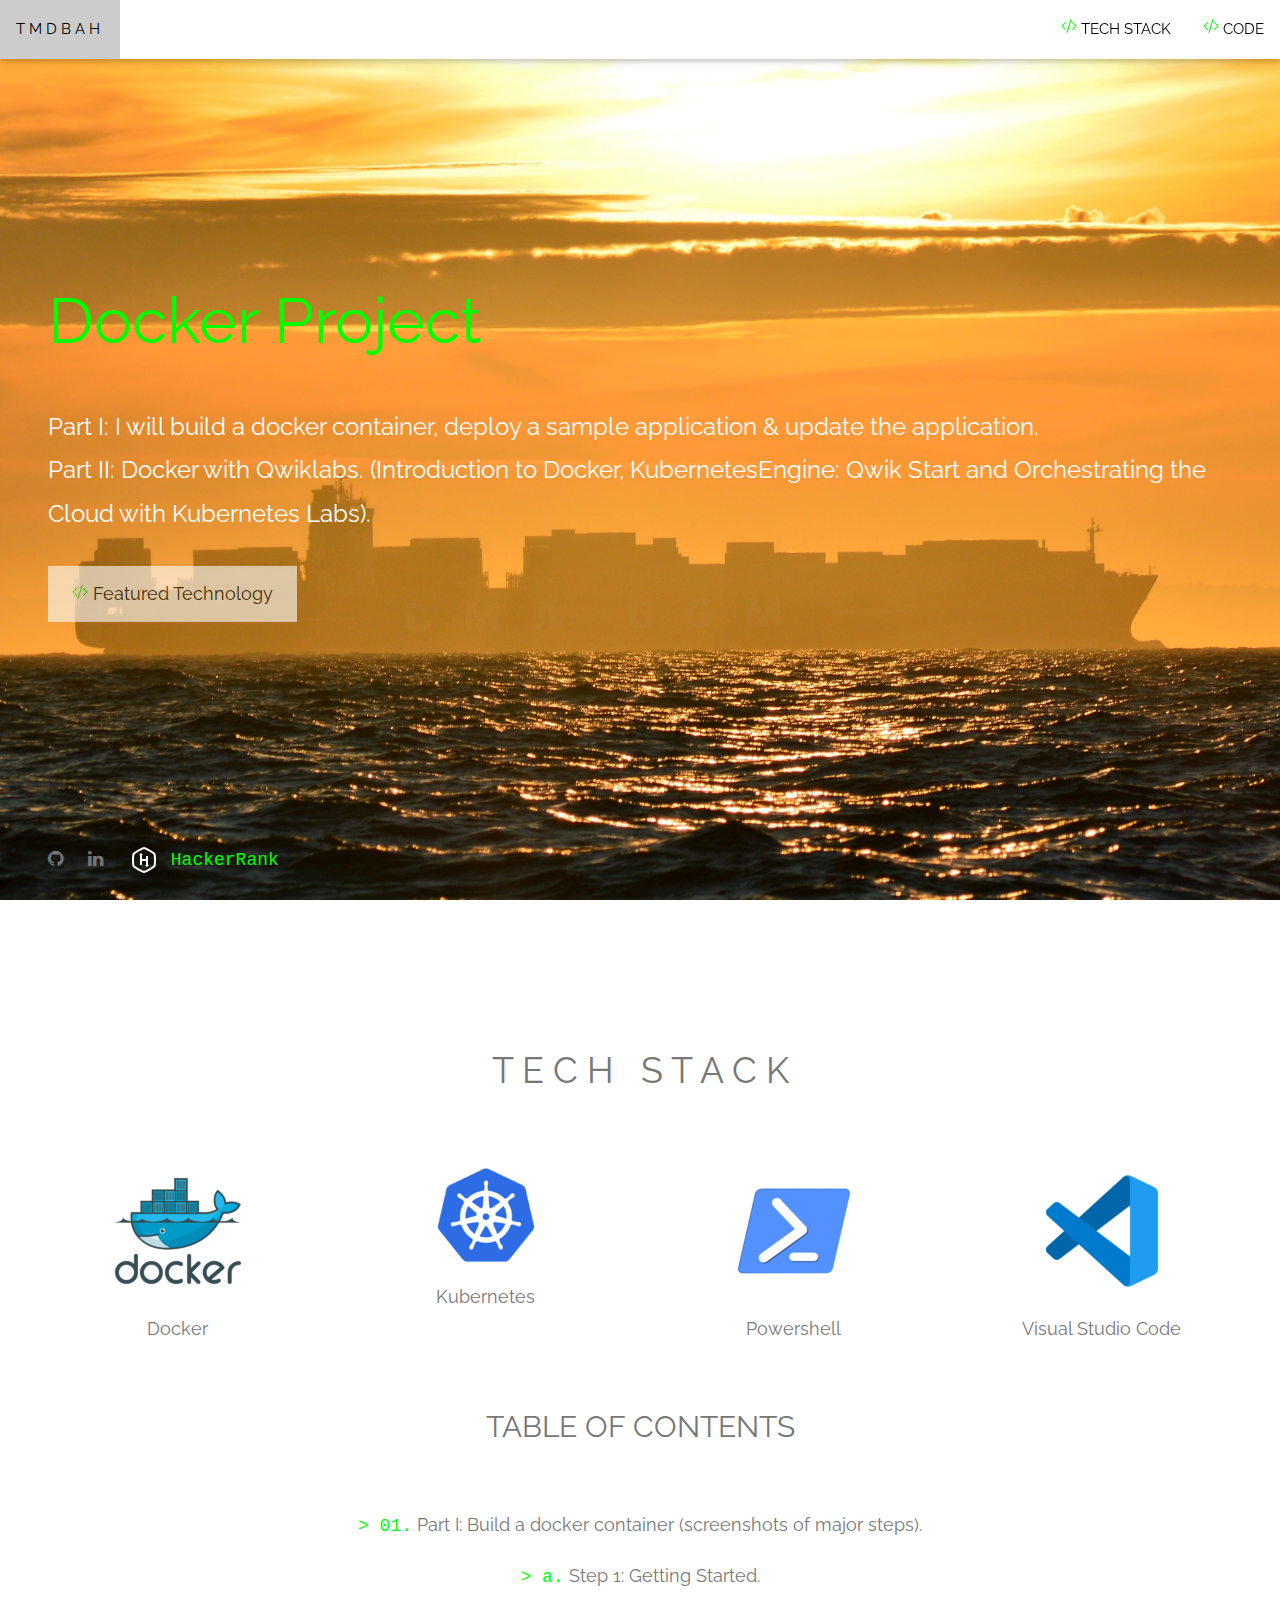
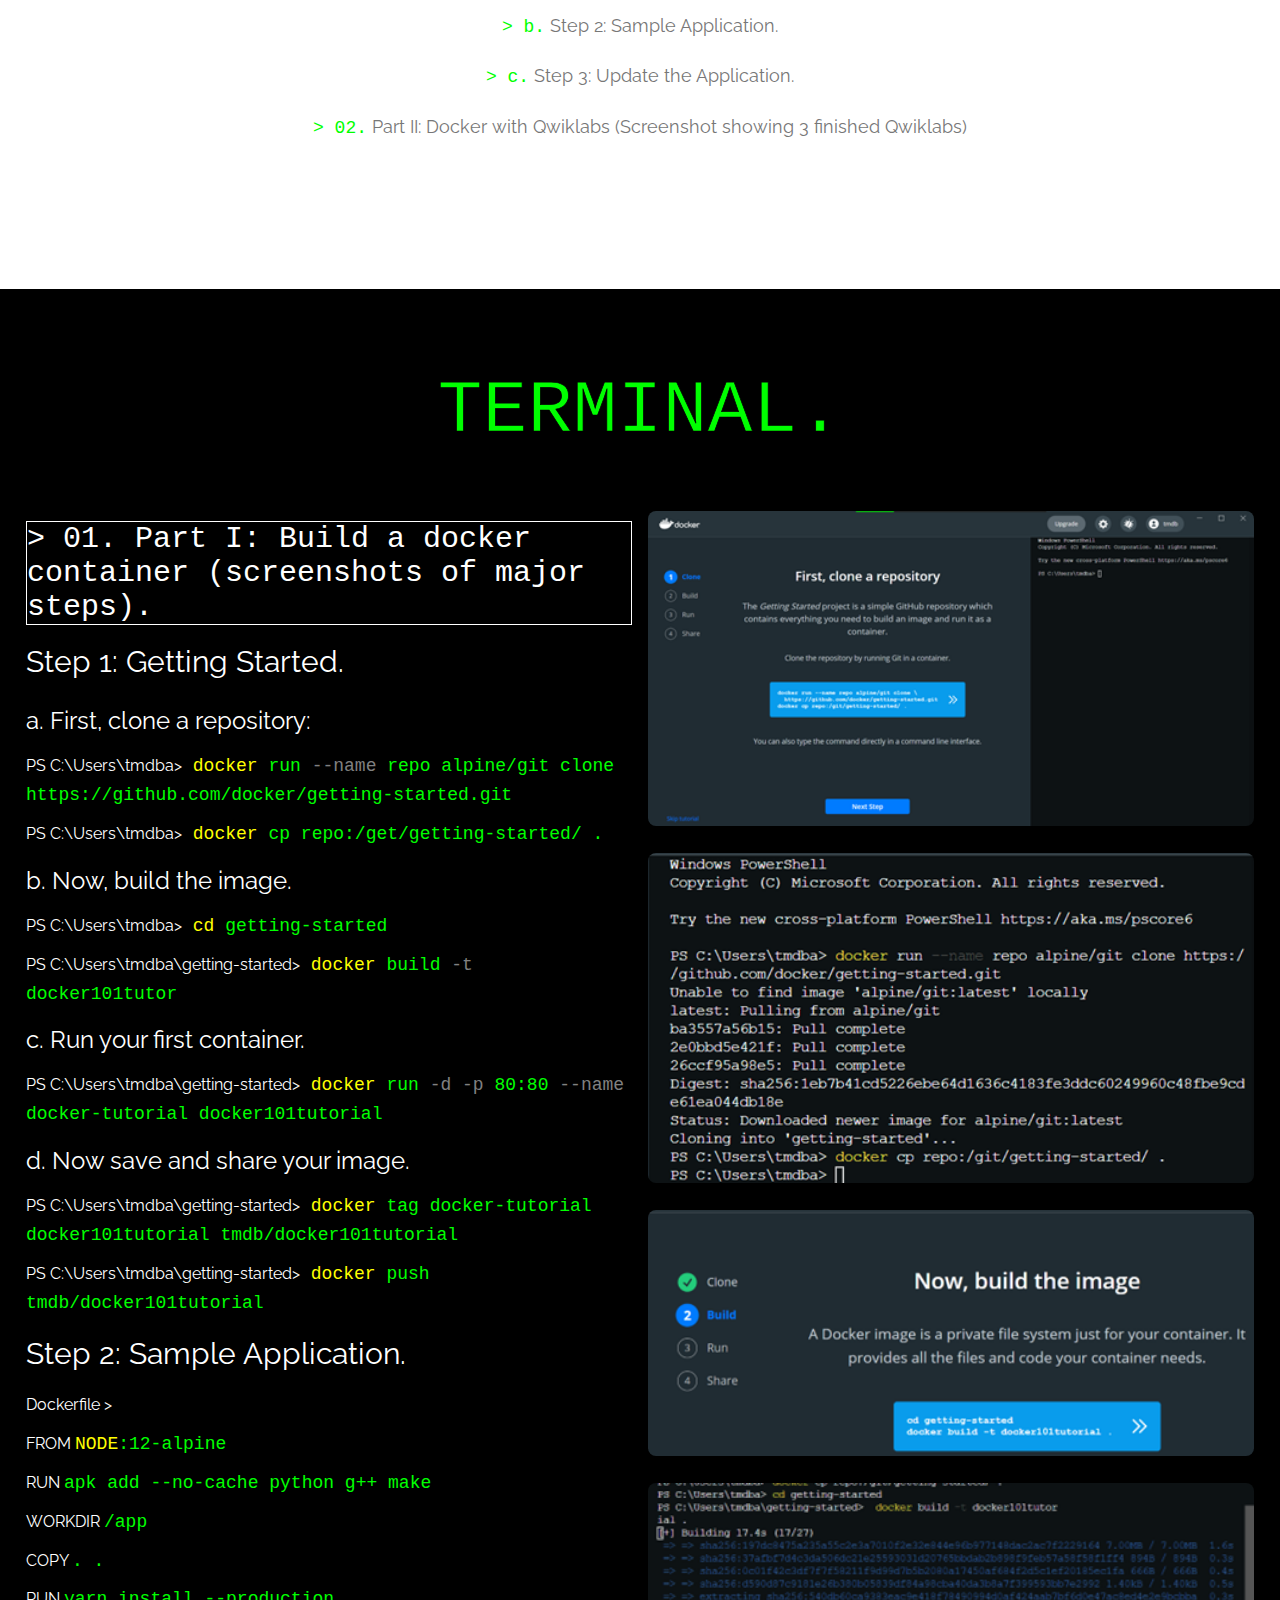
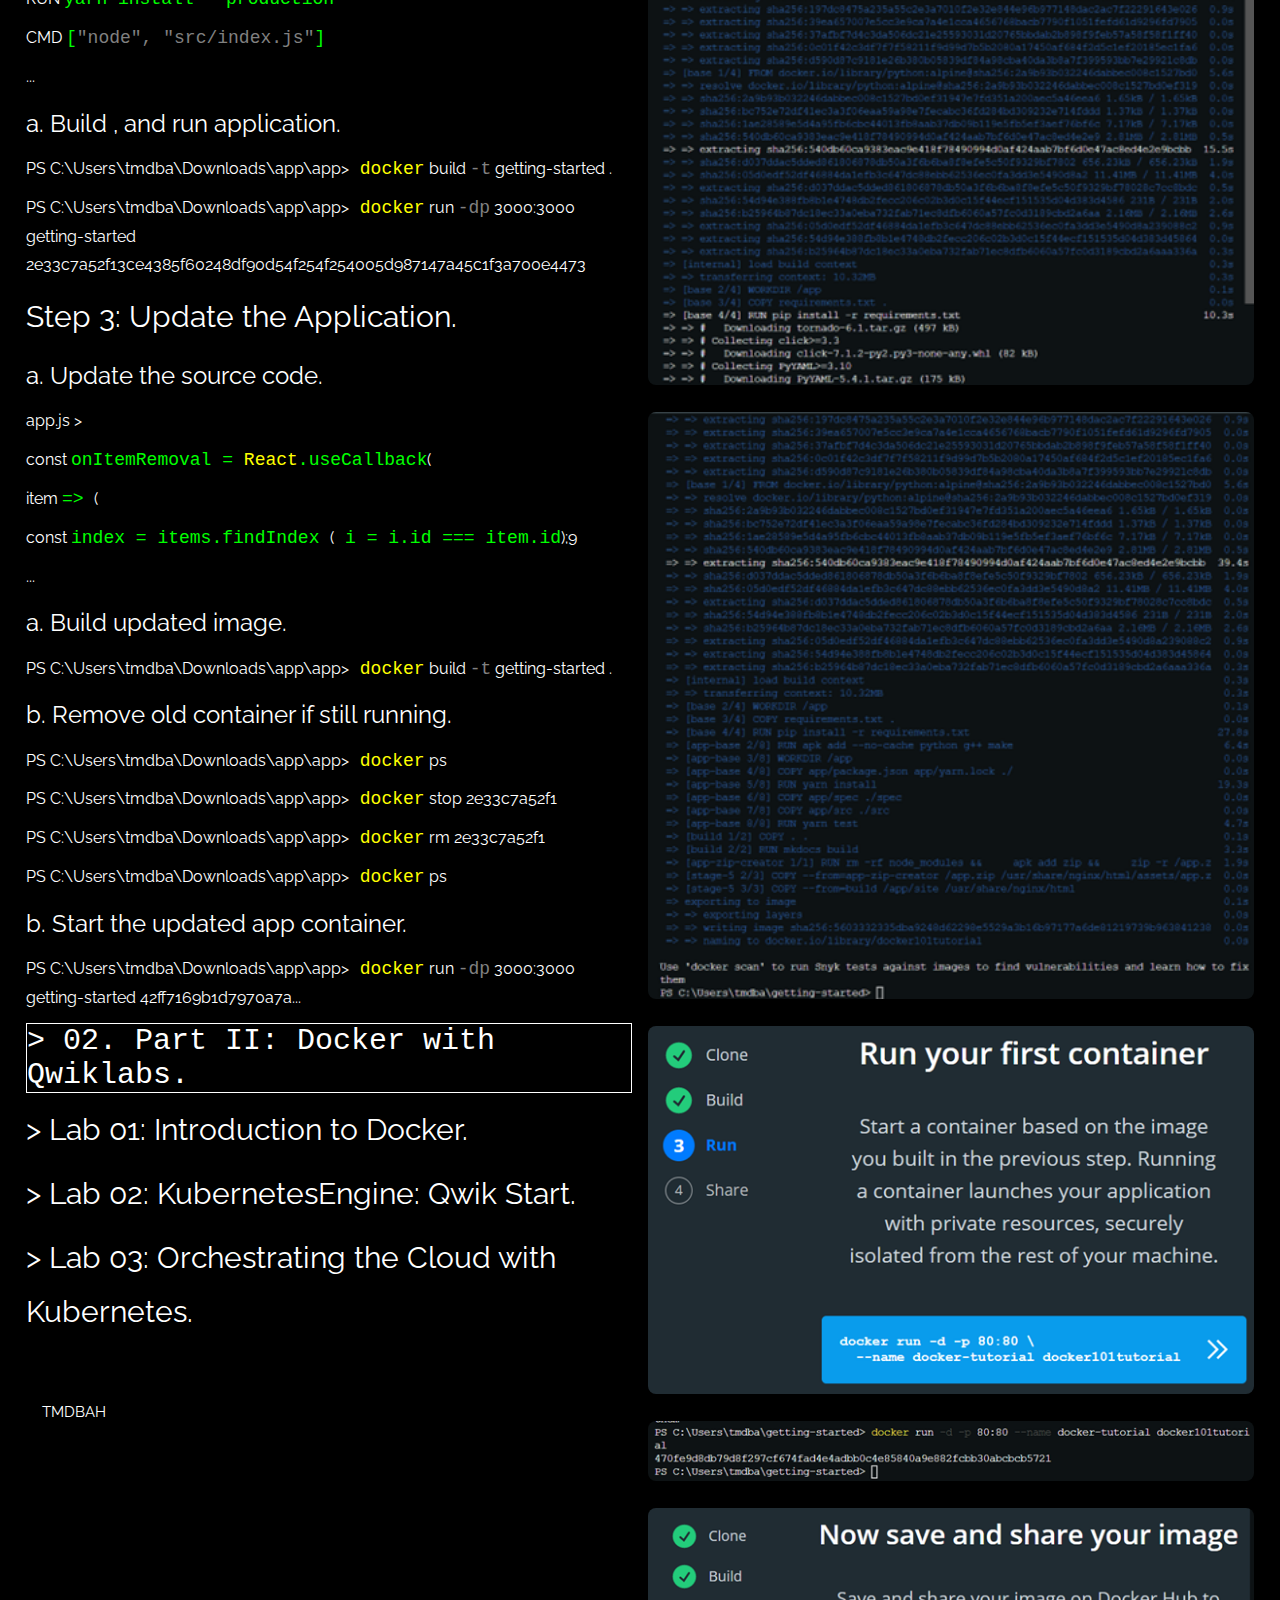
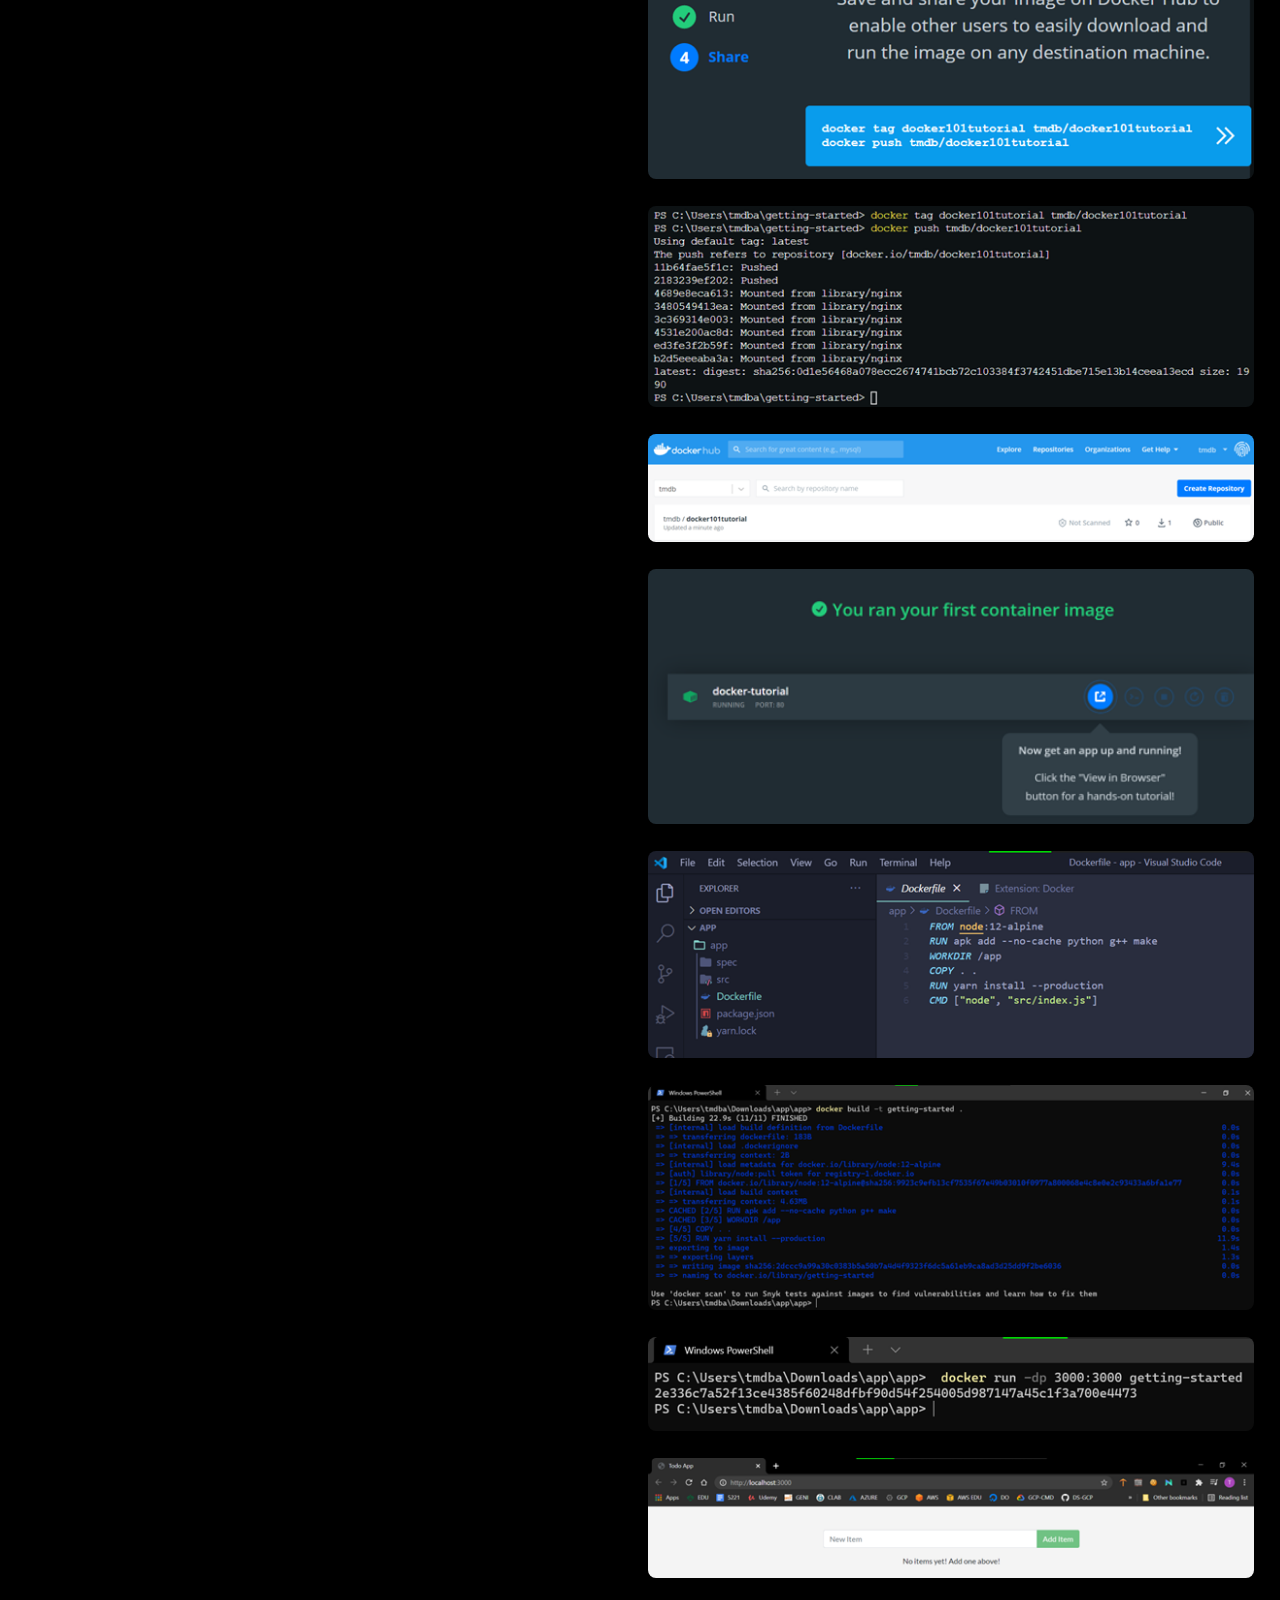
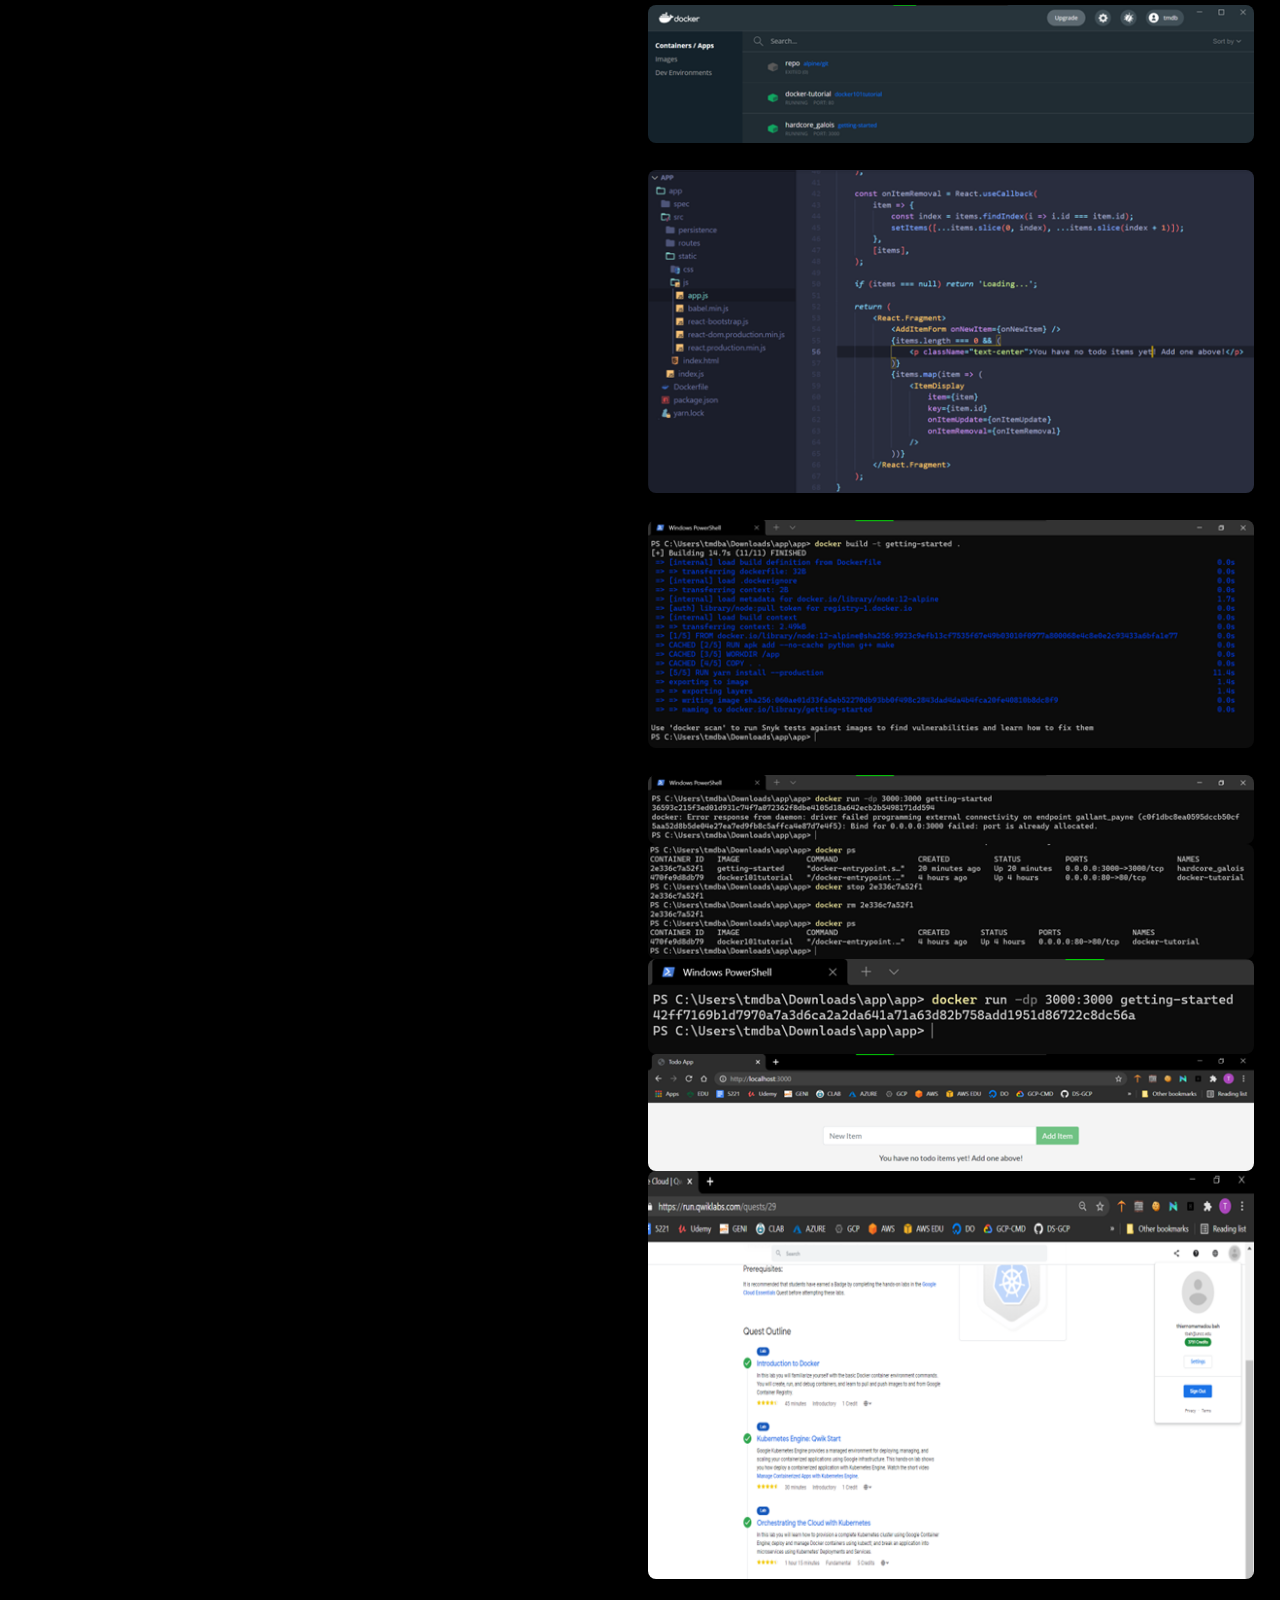
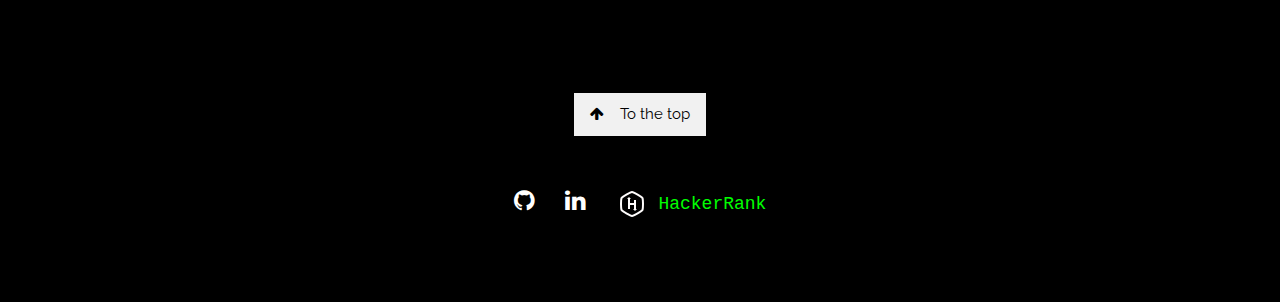
<file: docker.html>
<!DOCTYPE html>
<html>

<head>
    <title>TMDBAH</title>
    <meta charset="UTF-8">
    <meta name="viewport" content="width=device-width, initial-scale=1">
    <link rel="stylesheet" href="https://www.w3schools.com/w3css/4/w3.css">
    <link rel="stylesheet" href="https://fonts.googleapis.com/css?family=Raleway">
    <link rel="stylesheet" href="https://cdnjs.cloudflare.com/ajax/libs/font-awesome/4.7.0/css/font-awesome.min.css">
    <style>
        body,
        h1,
        h2,
        h3,
        h4,
        h5,
        h6 {
            font-family: "Raleway", sans-serif
        }

        body,
        html {
            height: 100%;
            line-height: 1.8;
            margin: 0;
            color: #777;
        }

        a {
    text-decoration: none;
        }

        /* Full height image header */
        .bgimg-1, .bgimg-2 {
            position: relative;
          
            background-attachment: fixed;
            background-position: center;
            background-repeat: no-repeat;
            background-size: cover;

            
            
        }

        .bgimg-1 {
            background-image: url("IMG/dockerBlue.jpg");
            min-height: 100%;
        }

        .bgimg-2 {
            background-image: url("IMG/quinton-coetzee-u-n1AFjUclo-unsplash.jpg");
            min-height: 100%;
        }


        .w3-bar .w3-button {
            padding: 16px;
        }

        .terminalLook {
  margin: 0;
  overflow: hidden;
  padding: 2rem;
  color: lime;

  font: 5rem Inconsolata, monospace;
  text-shadow: 0 0 5px black;
  -webkit-text-stroke-width: .75px;
            -webkit-text-stroke-color: black;
}

.proj {
    color: lime;
    font: 1.2rem Inconsolata, monospace;
}

.docker {
    color: yellow;
    font: 1.2rem Inconsolata, monospace;
}

.grayTXT {
    color: gray;
    font: 1.2rem Inconsolata, monospace;
}

.whiteBorder {
    border: 1.5px solid white;
    font: 2rem Inconsolata, monospace;
}

        /* txtLimeColor */
        #txtLimeColor {
            color: LIME;
        }

    </style>
</head>

<body>

    <!-- Navbar (sit on top) -->
    <div class="w3-top">
        <div class="w3-bar w3-white w3-card" id="myNavbar">
            <a href="index.html" class="w3-bar-item w3-button w3-wide">TMDBAH</a>
            <!-- Right-sided navbar links -->
            <div class="w3-right w3-hide-small">
                <a href="#about" class="w3-bar-item w3-button"><svg xmlns="http://www.w3.org/2000/svg" width="16" height="16" fill="lime" class="bi bi-code-slash"
                    viewBox="0 0 16 16">
                    <path
                        d="M10.478 1.647a.5.5 0 1 0-.956-.294l-4 13a.5.5 0 0 0 .956.294l4-13zM4.854 4.146a.5.5 0 0 1 0 .708L1.707 8l3.147 3.146a.5.5 0 0 1-.708.708l-3.5-3.5a.5.5 0 0 1 0-.708l3.5-3.5a.5.5 0 0 1 .708 0zm6.292 0a.5.5 0 0 0 0 .708L14.293 8l-3.147 3.146a.5.5 0 0 0 .708.708l3.5-3.5a.5.5 0 0 0 0-.708l-3.5-3.5a.5.5 0 0 0-.708 0z" />
                </svg> TECH STACK</a>
                <a href="#term" class="w3-bar-item w3-button"><svg xmlns="http://www.w3.org/2000/svg" width="16" height="16" fill="lime" class="bi bi-code-slash"
                    viewBox="0 0 16 16">
                    <path
                        d="M10.478 1.647a.5.5 0 1 0-.956-.294l-4 13a.5.5 0 0 0 .956.294l4-13zM4.854 4.146a.5.5 0 0 1 0 .708L1.707 8l3.147 3.146a.5.5 0 0 1-.708.708l-3.5-3.5a.5.5 0 0 1 0-.708l3.5-3.5a.5.5 0 0 1 .708 0zm6.292 0a.5.5 0 0 0 0 .708L14.293 8l-3.147 3.146a.5.5 0 0 0 .708.708l3.5-3.5a.5.5 0 0 0 0-.708l-3.5-3.5a.5.5 0 0 0-.708 0z" />
                </svg> CODE</a>

            </div>
            <!-- Hide right-floated links on small screens and replace them with a menu icon -->

            <a href="javascript:void(0)" class="w3-bar-item w3-button w3-right w3-hide-large w3-hide-medium"
                onclick="w3_open()">
                <i class="fa fa-bars"></i>
            </a>
        </div>
    </div>

    <!-- Sidebar on small screens when clicking the menu icon -->
    <nav class="w3-sidebar w3-bar-block w3-black w3-card w3-animate-left w3-hide-medium w3-hide-large"
        style="display:none" id="mySidebar">
        <a href="javascript:void(0)" onclick="w3_close()" class="w3-bar-item w3-button w3-large w3-padding-16">Close
            ×</a>
        <a href="#about" onclick="w3_close()" class="w3-bar-item w3-button">[ <svg xmlns="http://www.w3.org/2000/svg" width="16" height="16" fill="lime" class="bi bi-code-slash"
            viewBox="0 0 16 16">
            <path
                d="M10.478 1.647a.5.5 0 1 0-.956-.294l-4 13a.5.5 0 0 0 .956.294l4-13zM4.854 4.146a.5.5 0 0 1 0 .708L1.707 8l3.147 3.146a.5.5 0 0 1-.708.708l-3.5-3.5a.5.5 0 0 1 0-.708l3.5-3.5a.5.5 0 0 1 .708 0zm6.292 0a.5.5 0 0 0 0 .708L14.293 8l-3.147 3.146a.5.5 0 0 0 .708.708l3.5-3.5a.5.5 0 0 0 0-.708l-3.5-3.5a.5.5 0 0 0-.708 0z" />
        </svg> ] TECH STACK</a>
        <a href="#term" onclick="w3_close()" class="w3-bar-item w3-button">[ <svg xmlns="http://www.w3.org/2000/svg" width="16" height="16" fill="lime" class="bi bi-code-slash"
            viewBox="0 0 16 16">
            <path
                d="M10.478 1.647a.5.5 0 1 0-.956-.294l-4 13a.5.5 0 0 0 .956.294l4-13zM4.854 4.146a.5.5 0 0 1 0 .708L1.707 8l3.147 3.146a.5.5 0 0 1-.708.708l-3.5-3.5a.5.5 0 0 1 0-.708l3.5-3.5a.5.5 0 0 1 .708 0zm6.292 0a.5.5 0 0 0 0 .708L14.293 8l-3.147 3.146a.5.5 0 0 0 .708.708l3.5-3.5a.5.5 0 0 0 0-.708l-3.5-3.5a.5.5 0 0 0-.708 0z" />
        </svg> ] CODE</a>
        
    </nav>

    <!-- Header with full-height image -->
    <header class="bgimg-1 w3-display-container" id="home">
        <div class="w3-display-left w3-text-white" style="padding:48px">
            <span id="txtLimeColor" class="w3-jumbo w3-hide-small">Docker Project</span><br>
            <span id="txtLimeColor" class="w3-xxlarge w3-hide-large w3-hide-medium">Docker Project</span><br>
            <span class="w3-xlarge">Part I: I will build a docker container, deploy a sample application & update the application. </span><br />
            <span class="w3-xlarge">Part II: Docker with Qwiklabs. (Introduction to Docker, KubernetesEngine: Qwik Start and Orchestrating the Cloud with Kubernetes Labs). </span><br />
            <p><a href="#about"
                    class="w3-button w3-white w3-padding-large w3-large w3-margin-top w3-opacity w3-hover-opacity-off"><svg xmlns="http://www.w3.org/2000/svg" width="16" height="16" fill="lime" class="bi bi-code-slash"
                        viewBox="0 0 16 16">
                        <path
                            d="M10.478 1.647a.5.5 0 1 0-.956-.294l-4 13a.5.5 0 0 0 .956.294l4-13zM4.854 4.146a.5.5 0 0 1 0 .708L1.707 8l3.147 3.146a.5.5 0 0 1-.708.708l-3.5-3.5a.5.5 0 0 1 0-.708l3.5-3.5a.5.5 0 0 1 .708 0zm6.292 0a.5.5 0 0 0 0 .708L14.293 8l-3.147 3.146a.5.5 0 0 0 .708.708l3.5-3.5a.5.5 0 0 0 0-.708l-3.5-3.5a.5.5 0 0 0-.708 0z" />
                    </svg> Featured Technology</a></p>
        </div>
        <div class="w3-display-bottomleft w3-text-grey w3-large" style="padding:24px 48px">
           
            <a href="https://github.com/tmdbah/" target="blank"><i class="fa fa-github w3-hover-opacity"></i></a>
                &nbsp; &nbsp;
                <a href="https://www.linkedin.com/in/tmdbah224/" target="blank"><i class="fa fa-linkedin w3-hover-opacity"></i></a>
                &nbsp; &nbsp;
                <a class="proj w3-hover-opacity" href="https://www.hackerrank.com/tmdbah" target="blank"><img style="color: white;" class="w3-image" src="IMG/icons8-hackerrank-32.png" alt="article link"> HackerRank</a>
        </div>
    </header>

    <!-- About Section -->
    <div class="w3-container" style="padding:128px 16px" id="about">
        <h1 class="w3-center"> T E C H &nbsp; S T A C K </h1>
        <div class="w3-row-padding w3-center" style="margin-top:64px">
            <div class="w3-quarter">
                <i><img class="img-fluid" src="IMG/docker.png" alt="docker"></i>
                <p class="w3-large">Docker</p>
                <!-- <p>Lorem ipsum dolor sit amet, consectetur adipiscing elit, sed do eiusmod tempor incididunt ut labore et dolore.</p> -->
            </div>
            <div class="w3-quarter">
                <img class="img-fluid" src="IMG/kuber.png" alt="Kubernetes">
                <p class="w3-large">Kubernetes</p>
                <!-- <p>Lorem ipsum dolor sit amet, consectetur adipiscing elit, sed do eiusmod tempor incididunt ut labore et dolore.</p> -->
            </div>
            <div class="w3-quarter">
                <img class="img-fluid" src="IMG/powershell.png" alt="powershell">
                <p class="w3-large">Powershell</p>
                <!-- <p>Lorem ipsum dolor sit amet, consectetur adipiscing elit, sed do eiusmod tempor incididunt ut labore et dolore.</p> -->
            </div>
            <div class="w3-quarter">
                <img class="img-fluid" src="IMG/vscode.png" alt="vscode">
                <p class="w3-large">Visual Studio Code</p>
                <!-- <p>Lorem ipsum dolor sit amet, consectetur adipiscing elit, sed do eiusmod tempor incididunt ut labore et dolore.</p> -->
            </div>
        </div>
        <br/>
        <h2 class="w3-center"> TABLE OF CONTENTS </h2>
        <br/>

        <p class="w3-center w3-large"><span class="proj">> 01.</span> Part I: Build a docker container (screenshots of major steps).</p>
        <p class="w3-center w3-large"><span class="proj">> a.</span> Step 1: Getting Started.</p>
        <p class="w3-center w3-large"><span class="proj">> b.</span> Step 2: Sample Application.</p>
        <p class="w3-center w3-large"><span class="proj">> c.</span> Step 3: Update the Application.</p>
        <p class="w3-center w3-large"><span class="proj">> 02.</span> Part II: Docker with Qwiklabs (Screenshot showing 3 finished Qwiklabs)</p>

        
    </div>

    <!-- Promo Section - "We know design" -->
    <div class="bgimg-2 w3-container w3-black" style="padding:50px 10px" id="term">
        <h1 class="w3-center terminalLook"> TERMINAL. </h1>
        <br/>
        <div class="w3-row-padding">
            <div class="w3-col m6">
                <h2 class="whiteBorder">> 01.  Part I: Build a docker container (screenshots of major steps).</h2>
                <h2>Step 1: Getting Started.</h2>
                
                <h3>a. First, clone a repository:</h3>
                <h6>PS C:\Users\tmdba><span class="proj"><span class="docker"> docker</span> run <span class="grayTXT">--name</span> repo alpine/git clone https://github.com/docker/getting-started.git</span></h6>
                <h6>PS C:\Users\tmdba><span class="proj"><span class="proj"><span class="docker"> docker</span></span> cp repo:/get/getting-started/   .</h6>
               
                <h3>b. Now, build the image.</h3>
                <h6>PS C:\Users\tmdba><span class="proj"><span class="proj"><span class="docker"> cd</span></span> getting-started</h6>
                <h6>PS C:\Users\tmdba\getting-started><span class="proj"><span class="proj"><span class="docker"> docker</span></span> build <span class="grayTXT">-t</span> docker101tutor</h6>
                
                <h3>c. Run your first container.</h3>
                <h6>PS C:\Users\tmdba\getting-started><span class="proj"><span class="proj"><span class="docker"> docker</span></span> run <span class="grayTXT">-d -p</span> 80:80 <span class="grayTXT">--name </span>docker-tutorial docker101tutorial</h6>
                
                <h3>d. Now save and share your image.</h3>
                <h6>PS C:\Users\tmdba\getting-started><span class="proj"><span class="proj"><span class="docker"> docker</span></span> tag docker-tutorial docker101tutorial tmdb/docker101tutorial</h6>
                <h6>PS C:\Users\tmdba\getting-started><span class="proj"><span class="proj"><span class="docker"> docker</span></span> push tmdb/docker101tutorial</h6>
                
                <h2>Step 2: Sample Application.</h2>
                <h6>Dockerfile ></h4>
                <h6>FROM  <span class="docker"> NODE</span><span class="proj">:12-alpine</span></h6>
                <h6>RUN  <span class="proj">apk add --no-cache python g++ make</span></h6>
                <h6>WORKDIR  <span class="proj">/app</span></h6>
                <h6>COPY  <span class="proj"><span class="proj">.  .</span></h6>
                <h6>RUN  <span class="proj">yarn install --production</span></h6>
                <h6>CMD  <span class="proj">[</span><span class="grayTXT">"node", "src/index.js"</span><span class="proj">]</span></h6>
                <h6>...</h6>
                <h3>a. Build , and run application.</h3>
                <h6>PS C:\Users\tmdba\Downloads\app\app><span class="docker"> docker</span> build <span class="grayTXT">-t</span> getting-started .</h6>
                <h6>PS C:\Users\tmdba\Downloads\app\app><span class="docker"> docker</span> run <span class="grayTXT">-dp</span> 3000:3000 getting-started 2e33c7a52f13ce4385f60248df90d54f254f254005d987147a45c1f3a700e4473</h6>

                <h2>Step 3: Update the Application.</h2>

                <h3>a. Update the source code.</h3>

                <h6>app.js ></h6>

                <h6>const <span class="proj"> onItemRemoval = <span class="docker">React</span>.useCallback</span>(</h6>
                <h6>    item <span class="proj"> => </span>(</h6>
                <h6>        const <span class="proj"> index = items.findIndex </span>(<span class="proj"> i = i.id === item.id</span>);9</h6>
                <h6>...</h6>
                
                <h3>a. Build updated image.</h3>
                <h6>PS C:\Users\tmdba\Downloads\app\app><span class="docker"> docker</span> build <span class="grayTXT">-t</span> getting-started .</h6>
                <h3>b. Remove old container if still running.</h3>
                <h6>PS C:\Users\tmdba\Downloads\app\app><span class="docker"> docker</span> ps</h6>
                <h6>PS C:\Users\tmdba\Downloads\app\app><span class="docker"> docker</span> stop 2e33c7a52f1</h6>
                <h6>PS C:\Users\tmdba\Downloads\app\app><span class="docker"> docker</span> rm 2e33c7a52f1</h6>
                <h6>PS C:\Users\tmdba\Downloads\app\app><span class="docker"> docker</span> ps</h6>
                <h3>b. Start the updated app container.</h3>
                <h6>PS C:\Users\tmdba\Downloads\app\app><span class="docker"> docker</span> run <span class="grayTXT">-dp</span> 3000:3000 getting-started 42ff7169b1d7970a7a...</h6>
                
                <h2 class="whiteBorder">> 02.   Part II: Docker with Qwiklabs.</h2>
                <h2>> Lab 01: Introduction to Docker.</h2>
                <h2>> Lab 02: KubernetesEngine: Qwik Start.</h2>
                <h2>> Lab 03: Orchestrating the Cloud with Kubernetes.</h2>

                <br/>
                


                <p><a href="index.html" class="w3-button w3-black">TMDBAH</a></p>
            </div>
            <div class="w3-col m6">
                <img class="w3-image w3-round-large" src="IMG/dockercode.png" alt="Buildings" width="700" height="394">
                <br/>
                <br/>
                <img class="w3-image w3-round-large" src="IMG/dockercode2.png" alt="Buildings" width="700" height="394">
                <br/>
                <br/>
                <img class="w3-image w3-round-large" src="IMG/dockercode3.png" alt="Buildings" width="700" height="394">
                <br/>
                <br/>
                <img class="w3-image w3-round-large" src="IMG/dockercode4.png" alt="Buildings" width="700" height="394">
                <br/>
                <br/>
                <img class="w3-image w3-round-large" src="IMG/dockercode5.png" alt="Buildings" width="700" height="394">
                <br/>
                <br/>
                <img class="w3-image w3-round-large" src="IMG/dockercode6.png" alt="Buildings" width="700" height="394">
                <br/>
                <br/>
                <img class="w3-image w3-round-large" src="IMG/dockercode7.png" alt="Buildings" width="700" height="394">
                <br/>
                <br/>
                <img class="w3-image w3-round-large" src="IMG/dockercode8.png" alt="Buildings" width="700" height="394">
                <br/>
                <br/>
                <img class="w3-image w3-round-large" src="IMG/dockercode9.png" alt="Buildings" width="700" height="394">
                <br/>
                <br/>
                <img class="w3-image w3-round-large" src="IMG/dockercode10.png" alt="Buildings" width="700" height="394">
                <br/>
                <br/>
                <img class="w3-image w3-round-large" src="IMG/dockercode11.png" alt="Buildings" width="700" height="394">
                <br/>
                <br/>
                <img class="w3-image w3-round-large" src="IMG/dockercode12.png" alt="Buildings" width="700" height="394">
                <br/>
                <br/>
                <img class="w3-image w3-round-large" src="IMG/dockercode13.png" alt="Buildings" width="700" height="394">
                <br/>
                <br/>
                <img class="w3-image w3-round-large" src="IMG/dockercode14.png" alt="Buildings" width="700" height="394">
                <br/>
                <br/>
                <img class="w3-image w3-round-large" src="IMG/dockercode15.png" alt="Buildings" width="700" height="394">
                <br/>
                <br/>
                <img class="w3-image w3-round-large" src="IMG/dockercode16.png" alt="Buildings" width="700" height="394">
                <br/>
                <br/>
                <img class="w3-image w3-round-large" src="IMG/dockercode17.png" alt="Buildings" width="700" height="394">
                <br/>
                <br/>
                <img class="w3-image w3-round-large" src="IMG/dockercode18.png" alt="Buildings" width="700" height="394">
                <br/>
                <br/>
                <img class="w3-image w3-round-large" src="IMG/dockercode19.png" alt="Buildings" width="700" height="394">
                <br/>
                <img class="w3-image w3-round-large" src="IMG/dockercode20.png" alt="Buildings" width="700" height="394">
                <br/>
                <img class="w3-image w3-round-large" src="IMG/dockercode21.png" alt="Buildings" width="700" height="394">
                <br/>
                <img class="w3-image w3-round-large" src="IMG/dockercode22.png" alt="Buildings" width="700" height="394">
                <br/>
                <img class="w3-image w3-round-large" src="IMG/dockercode23.png" alt="Buildings" width="700" height="394">







            </div>
        </div>
    </div>


    <!-- Footer -->
    <footer class="w3-center w3-black w3-padding-64">
        <a href="#home" class="w3-button w3-light-grey"><i class="fa fa-arrow-up w3-margin-right"></i>To the top</a>
        <br/>
        <br/>
        <div class="w3-xlarge w3-section">
                <a href="https://github.com/tmdbah/" target="blank"><i class="fa fa-github w3-hover-opacity"></i></a>
                &nbsp; &nbsp;
                <a href="https://www.linkedin.com/in/tmdbah224/" target="blank"><i class="fa fa-linkedin w3-hover-opacity"></i></a>
                &nbsp; &nbsp;
                <a class="proj w3-hover-opacity" href="https://www.hackerrank.com/tmdbah" target="blank"><img style="color: white;" class="w3-image" src="IMG/icons8-hackerrank-32.png" alt="article link"> HackerRank</a>
        </div>
       
    </footer>

    <script>
        // Toggle between showing and hiding the sidebar when clicking the menu icon
        var mySidebar = document.getElementById("mySidebar");

        function w3_open() {
            if (mySidebar.style.display === 'block') {
                mySidebar.style.display = 'none';
            } else {
                mySidebar.style.display = 'block';
            }
        }

        // Close the sidebar with the close button
        function w3_close() {
            mySidebar.style.display = "none";
        }
    </script>

</body>

</html>
</file>
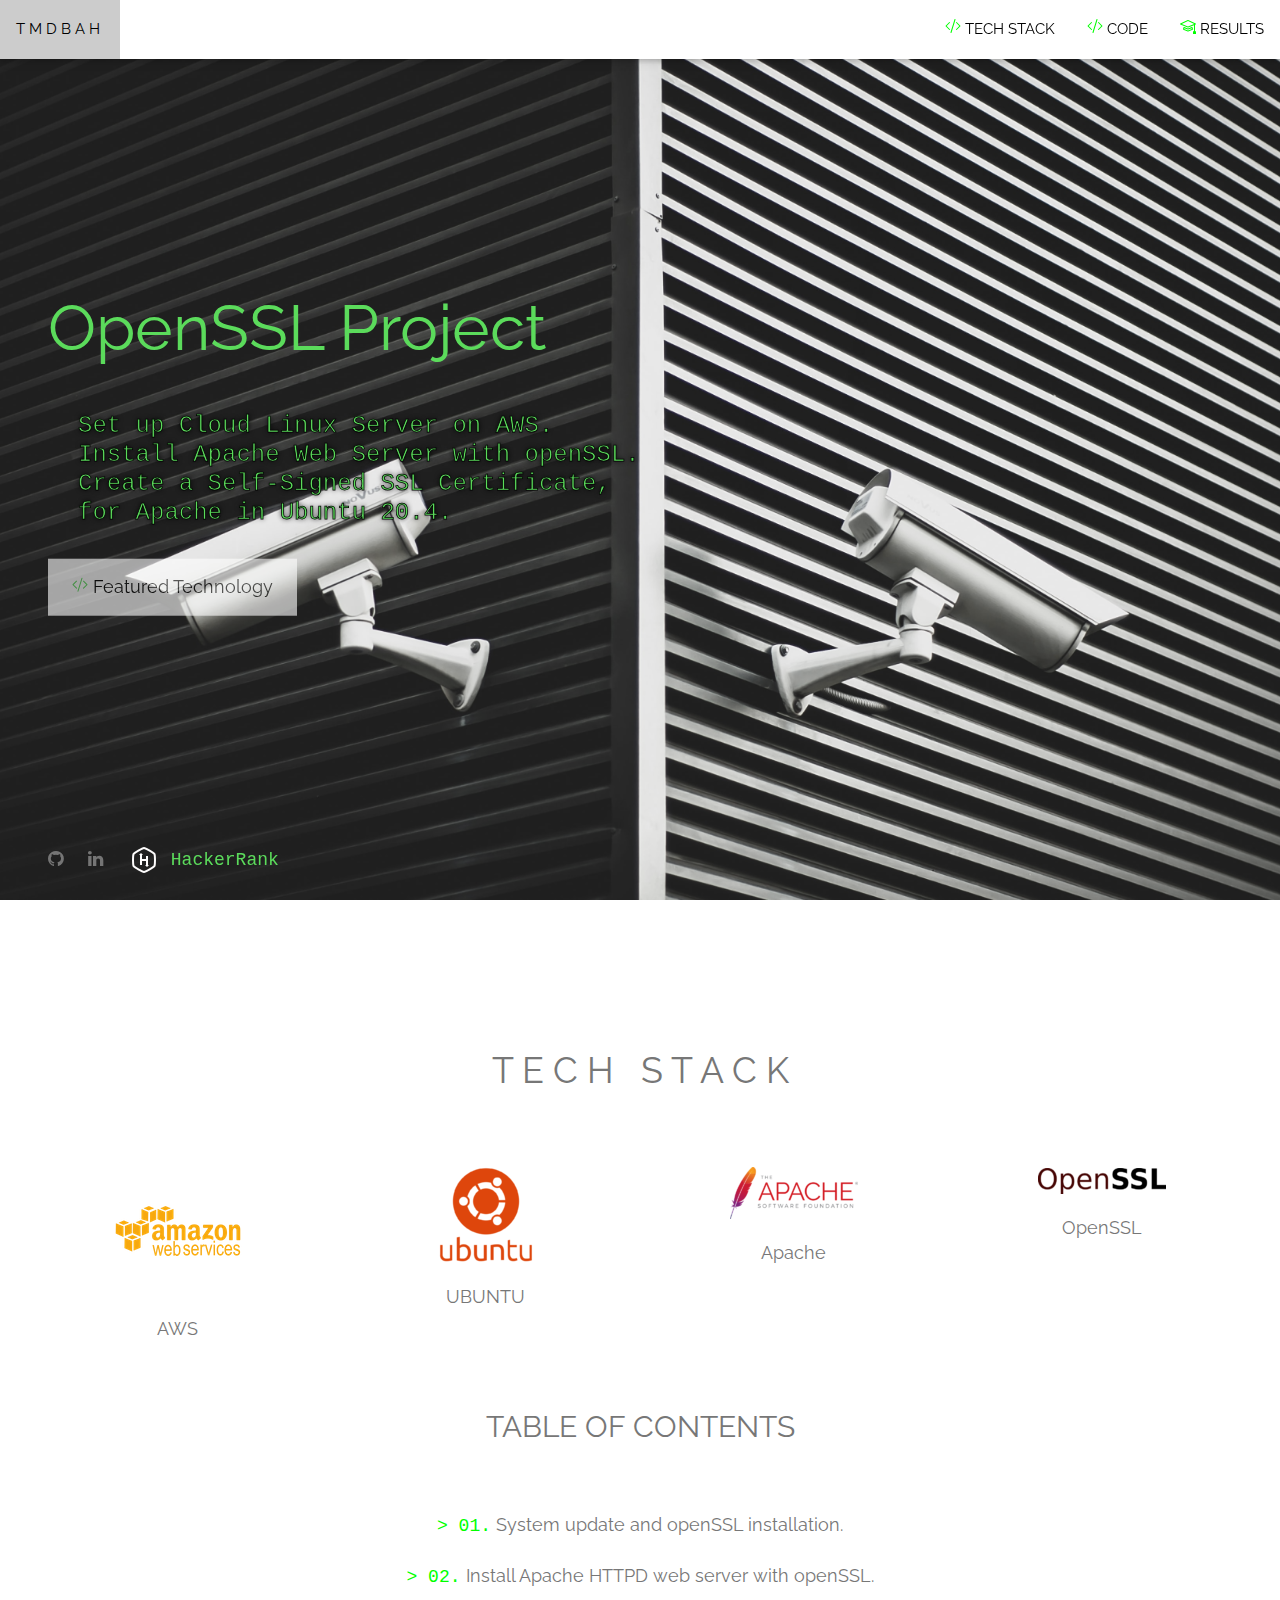
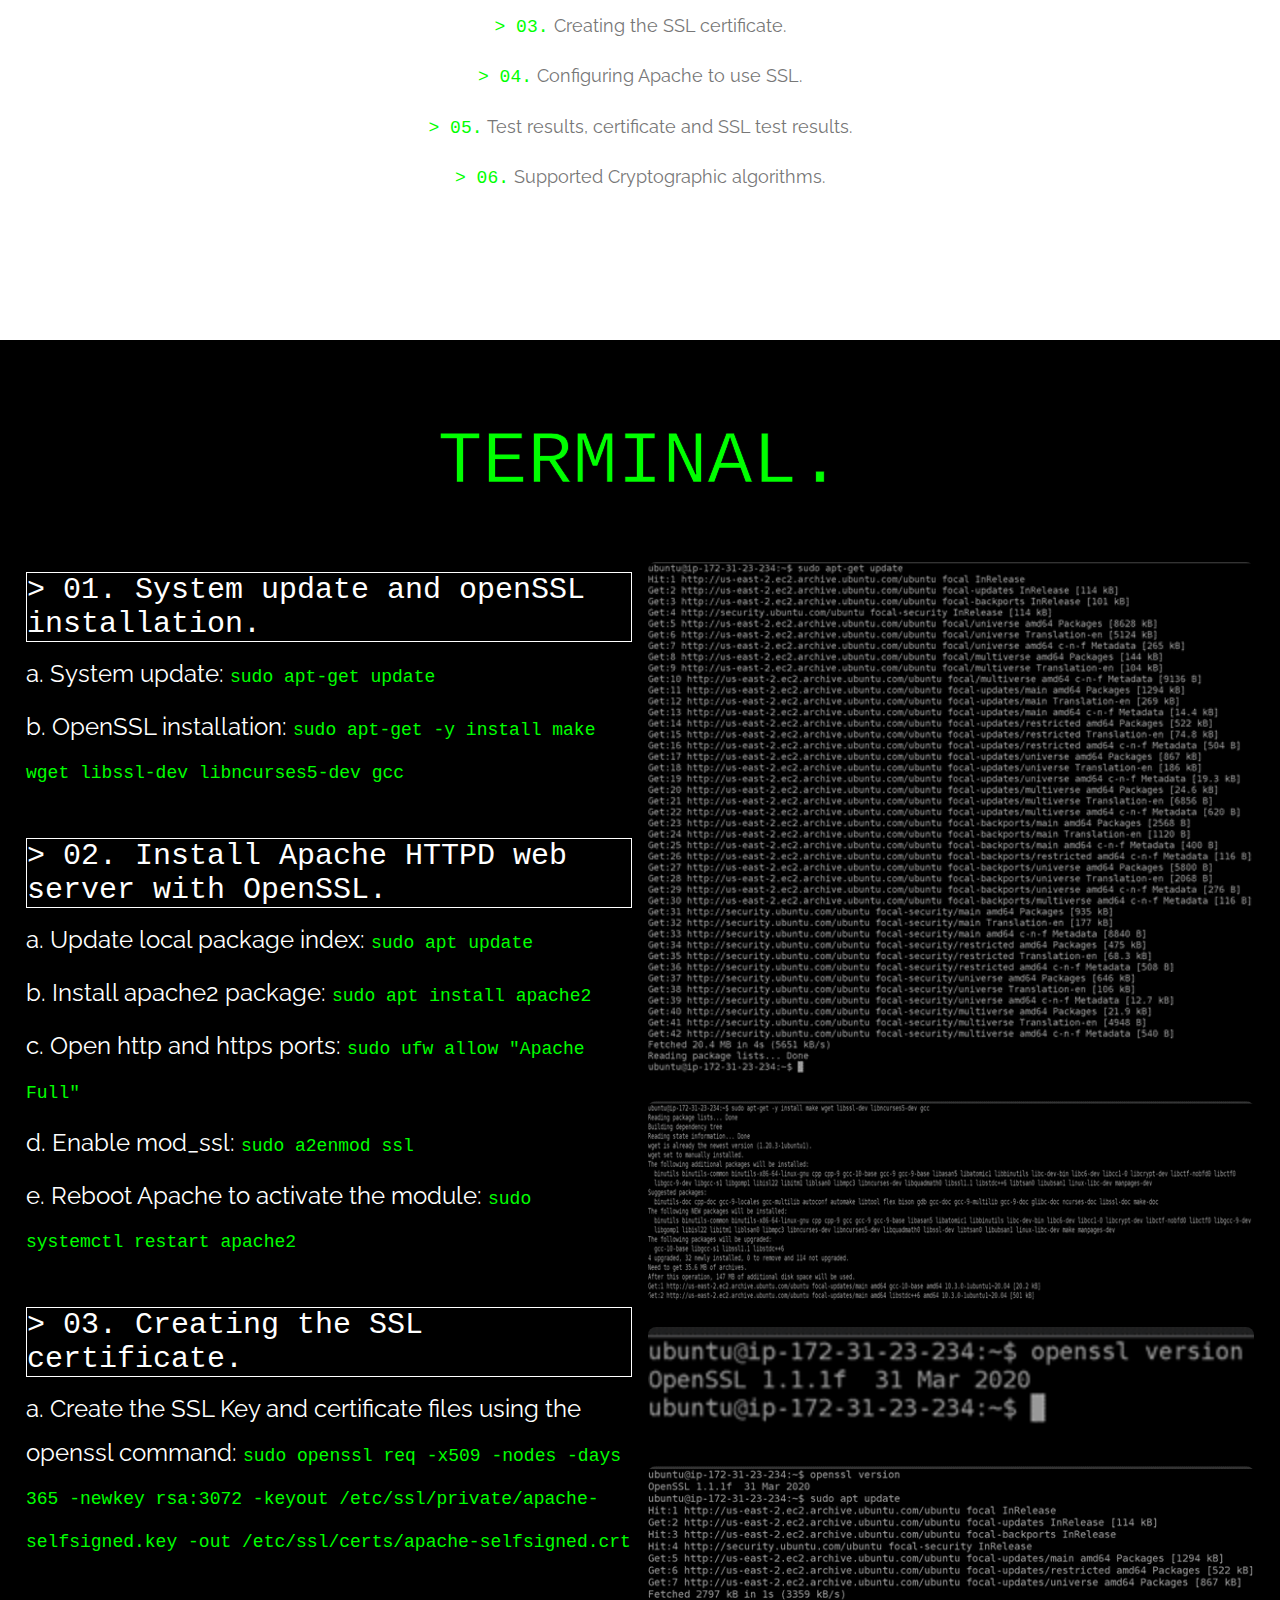
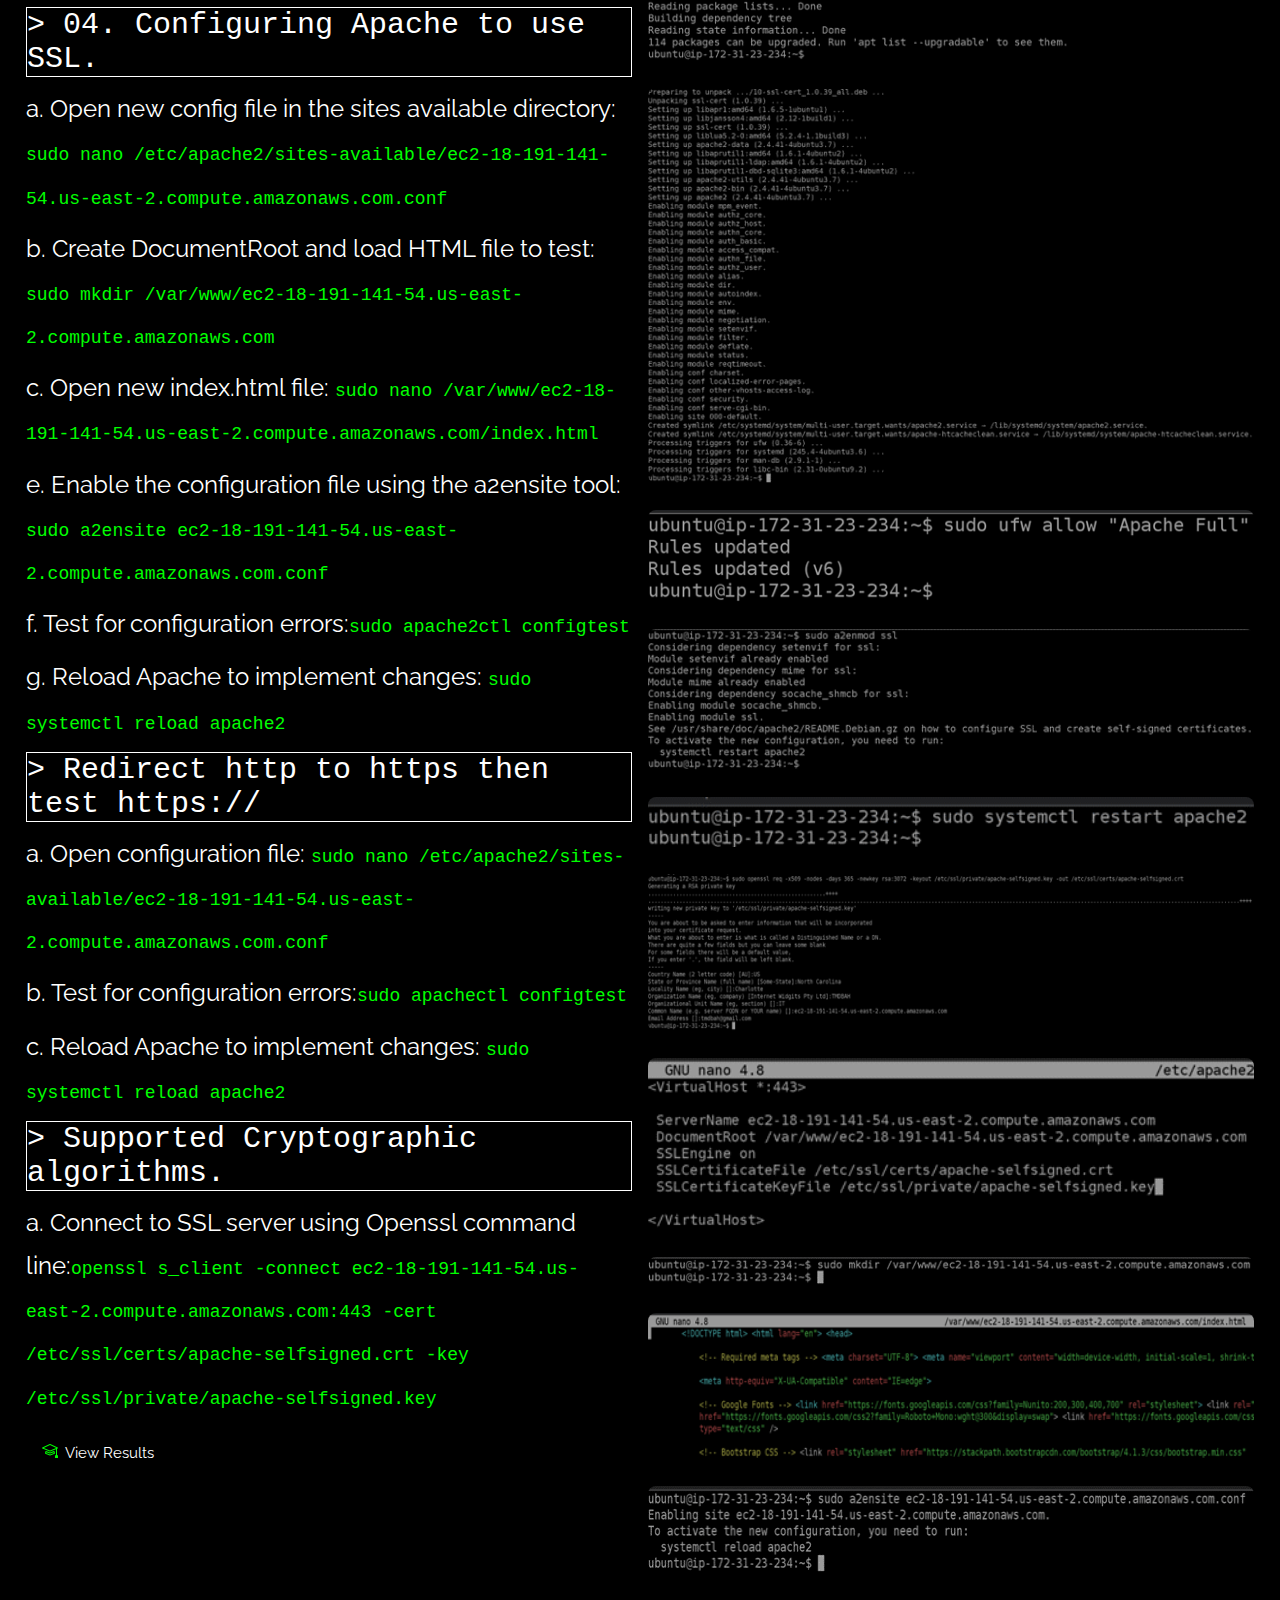
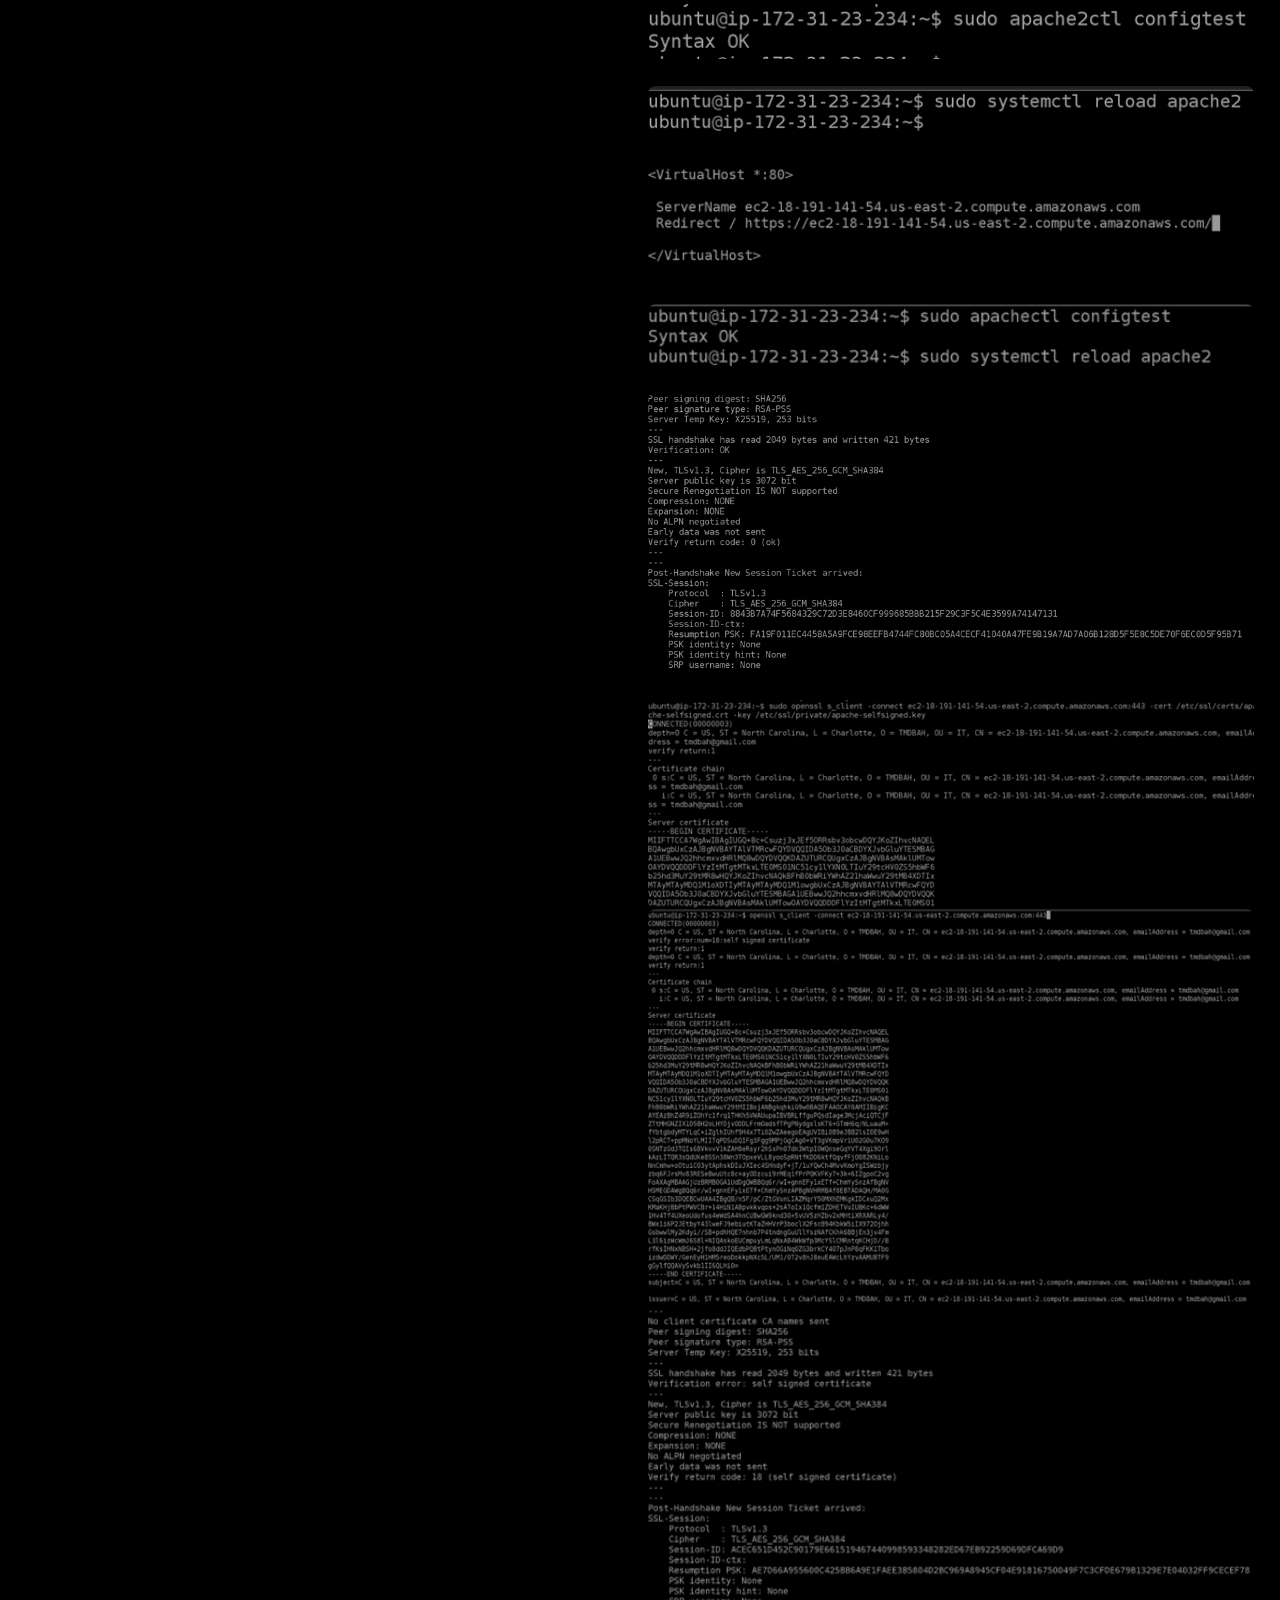
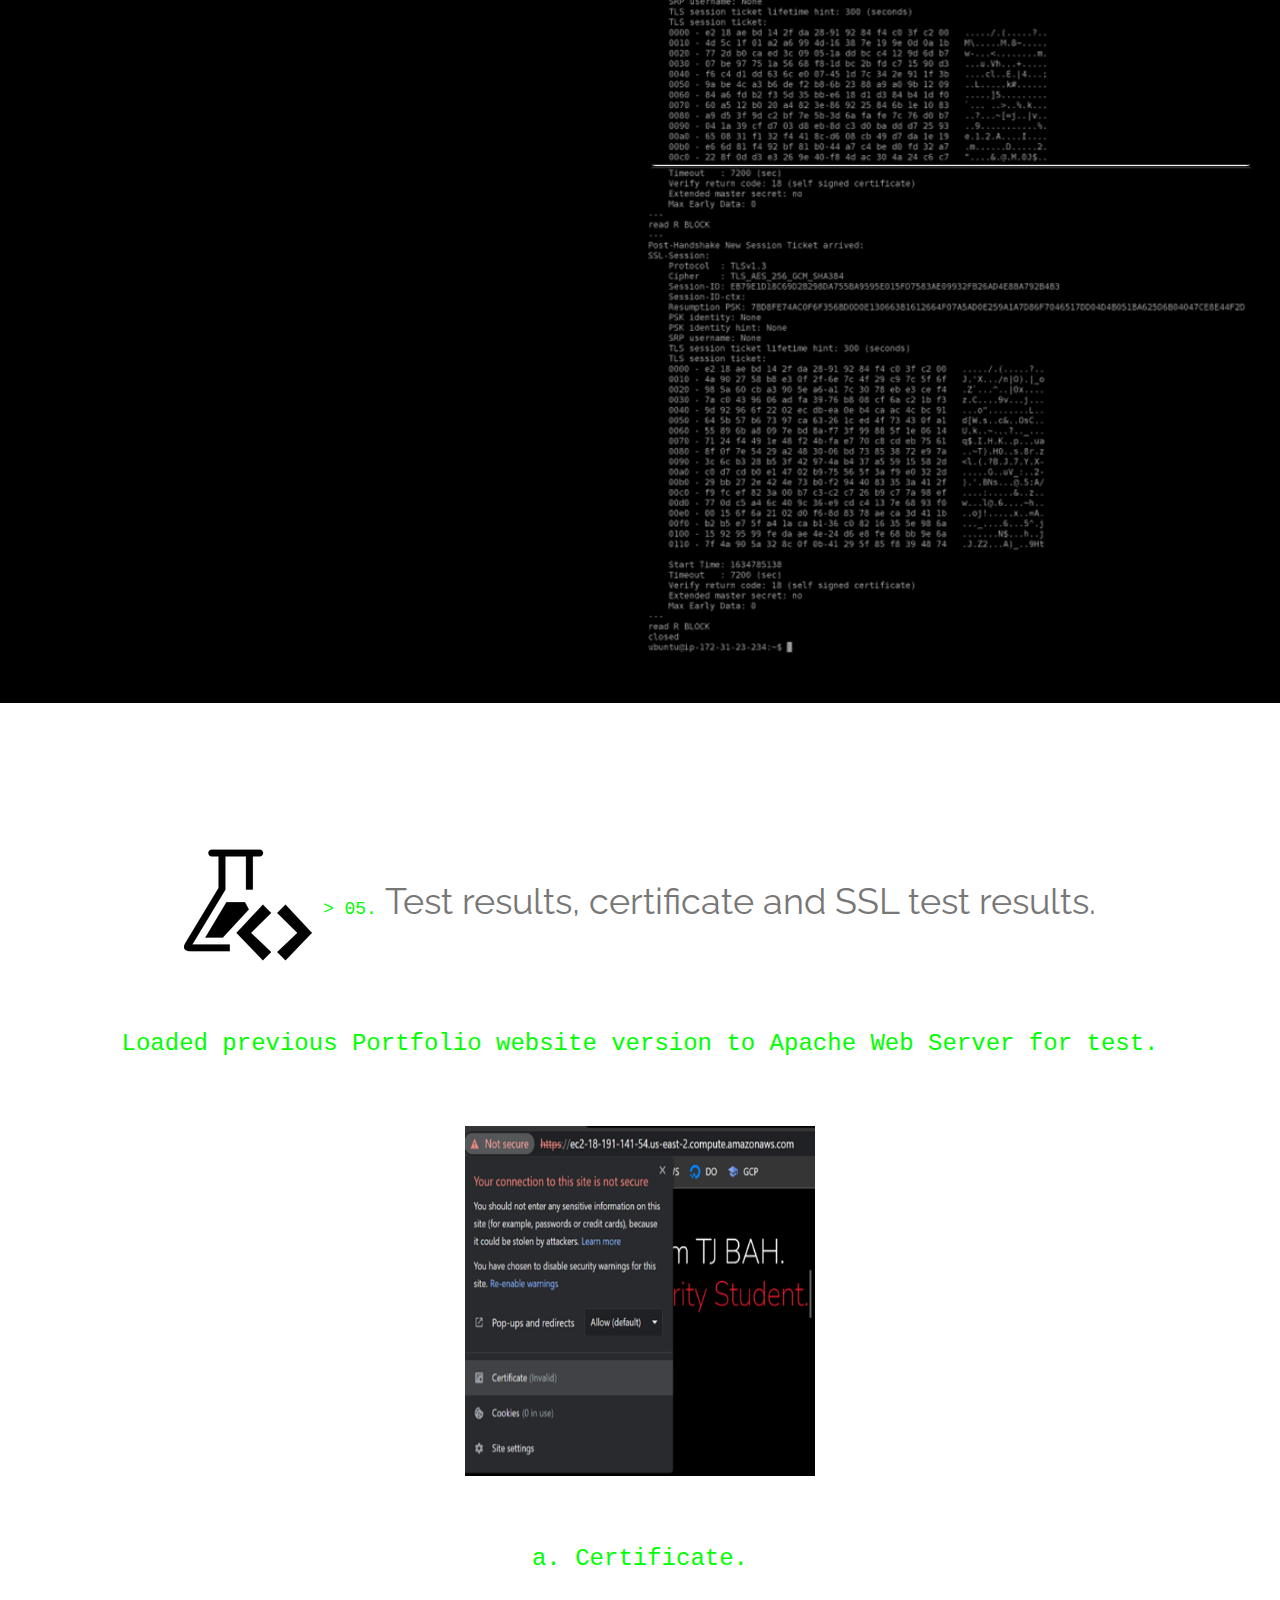
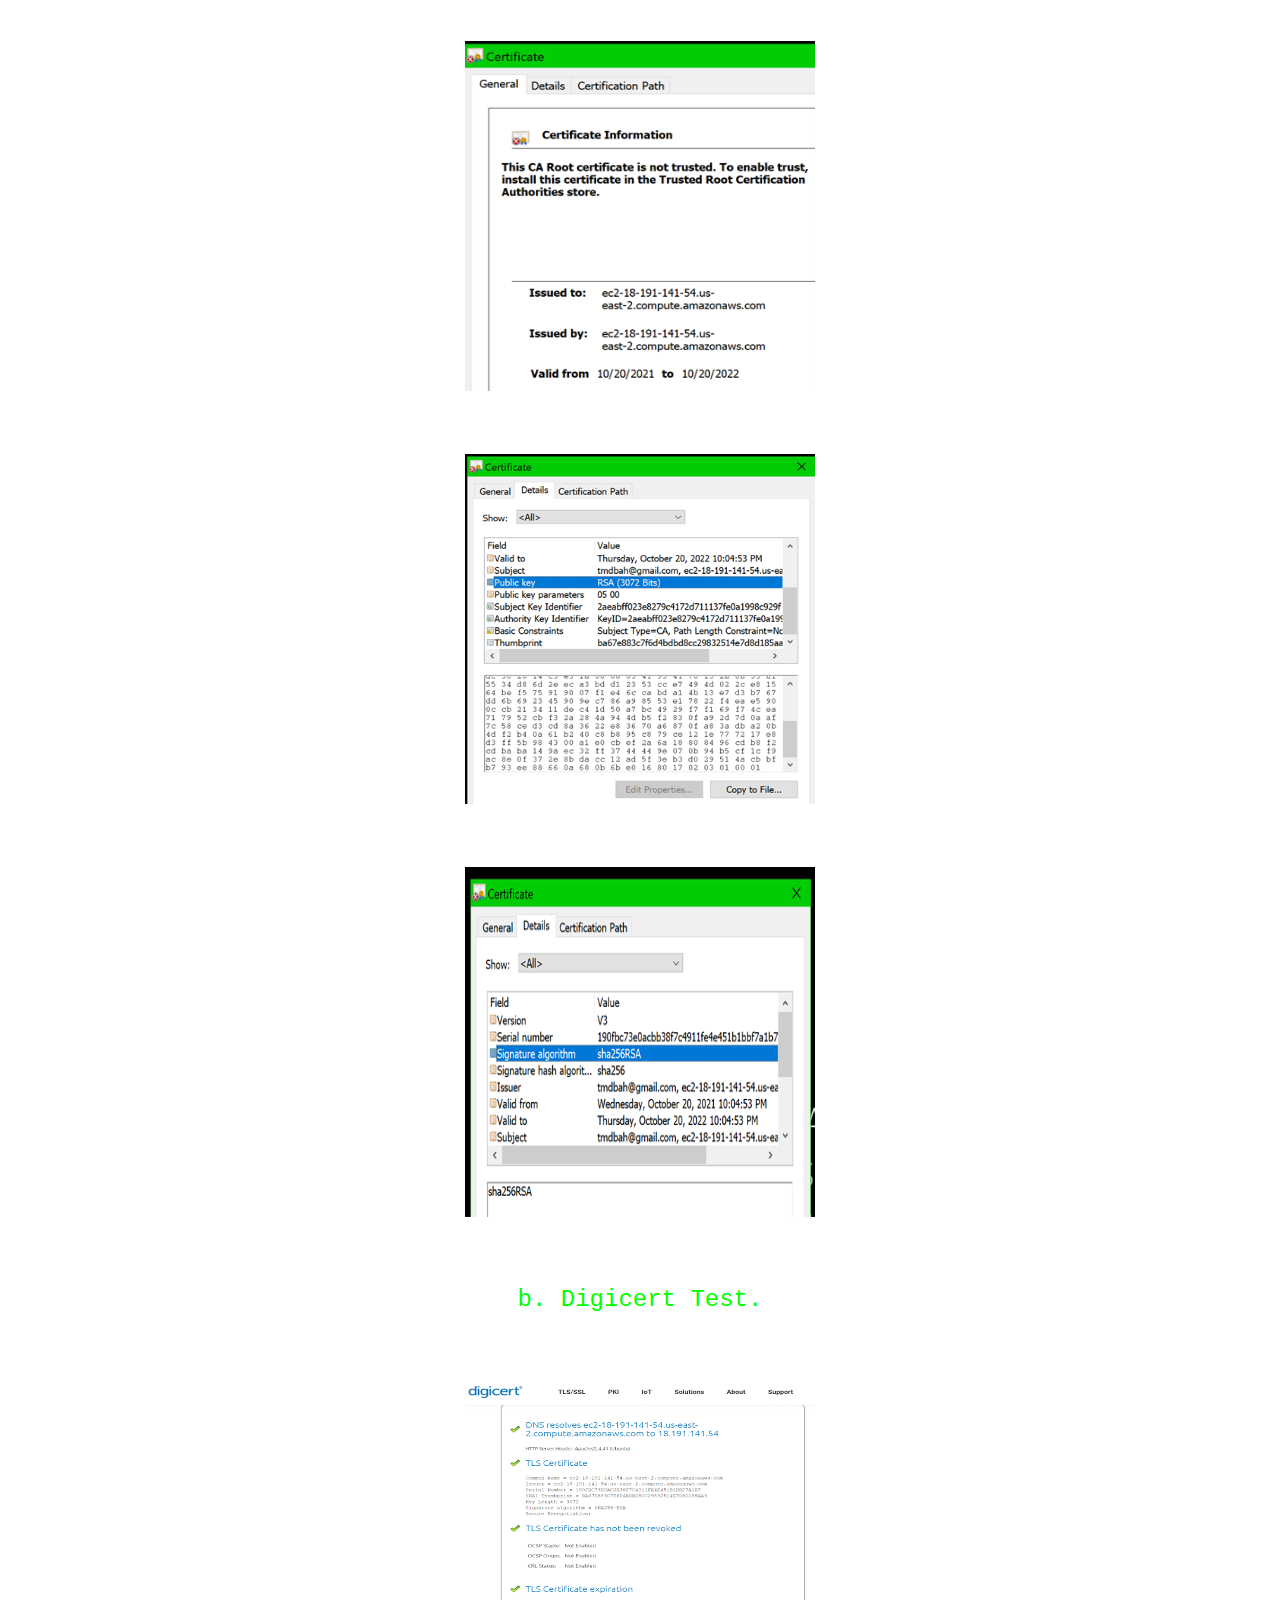
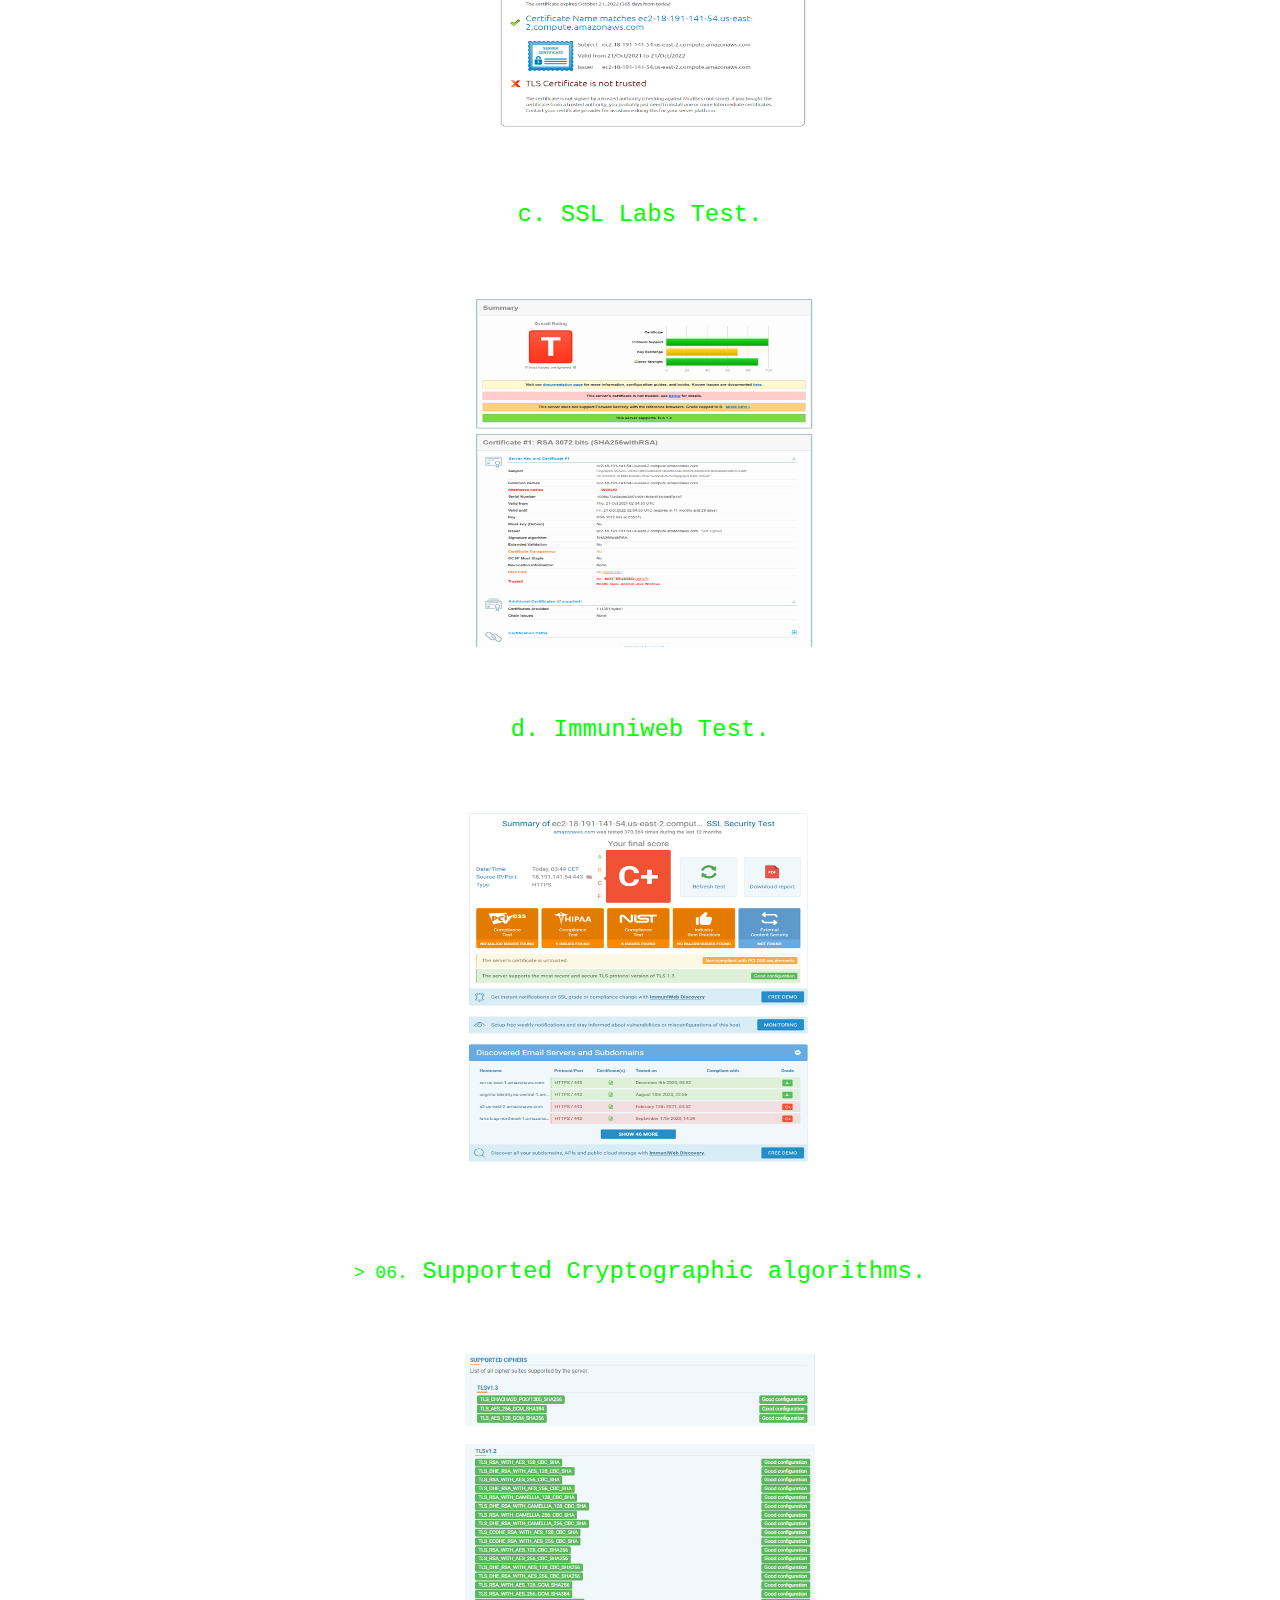
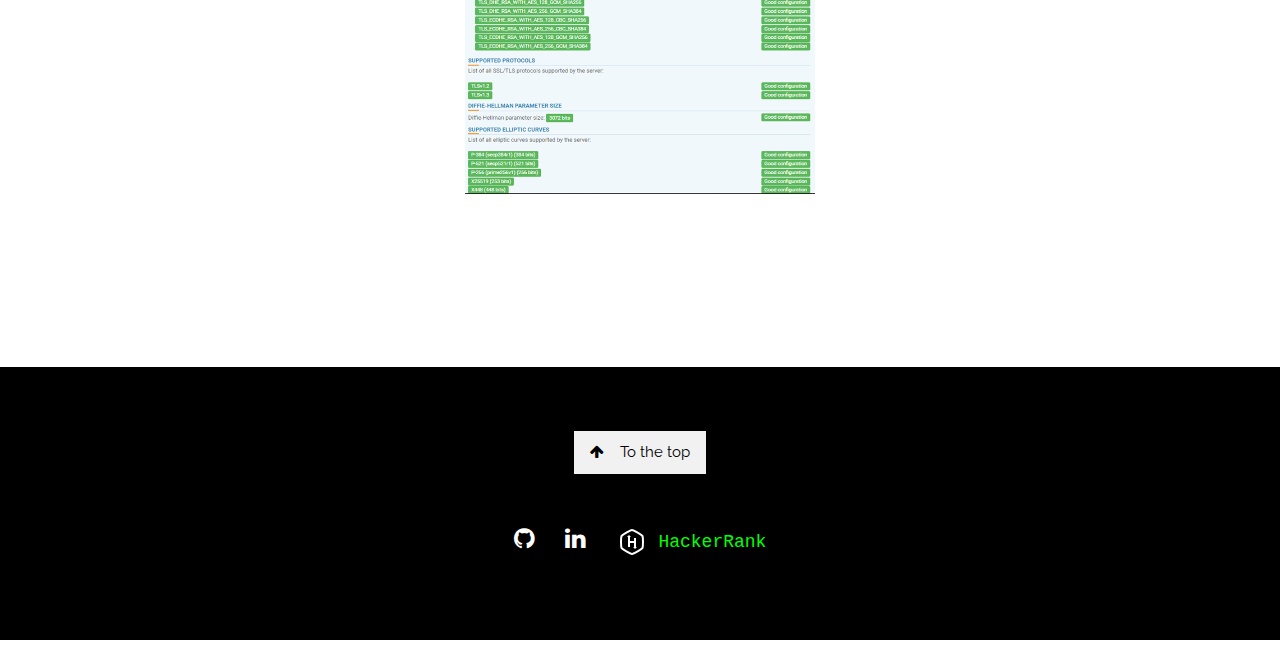
<file: openSSL.html>
<!DOCTYPE html>
<html>

<head>
    <title>TMDBAH</title>
    <meta charset="UTF-8">
    <meta name="viewport" content="width=device-width, initial-scale=1">
    <link rel="stylesheet" href="https://www.w3schools.com/w3css/4/w3.css">
    <link rel="stylesheet" href="https://fonts.googleapis.com/css?family=Raleway">
    <link rel="stylesheet" href="https://cdnjs.cloudflare.com/ajax/libs/font-awesome/4.7.0/css/font-awesome.min.css">
    <style>
        body,
        h1,
        h2,
        h3,
        h4,
        h5,
        h6 {
            font-family: "Raleway", sans-serif
        }

        body,
        html {
            height: 100%;
            line-height: 1.8;
            margin: 0;
            color: #777;
        }

        a {
    text-decoration: none;
        }

        /* Full height image header */
        .bgimg-1, .bgimg-2 {
            position: relative;
          
            background-attachment: fixed;
            background-position: center;
            background-repeat: no-repeat;
            background-size: cover;

            
            
        }

        .bgimg-1 {
            background-image: url("IMG/ssl.jpg");
            min-height: 100%;
        }

        .bgimg-2 {
            background-image: url("IMG/quinton-coetzee-u-n1AFjUclo-unsplash.jpg");
            min-height: 100%;
        }


        .w3-bar .w3-button {
            padding: 16px;
        }

        .terminalLook {
  margin: 0;
  overflow: hidden;
  padding: 2rem;
  color: lime;

  font: 5rem Inconsolata, monospace;
  text-shadow: 0 0 5px black;
  -webkit-text-stroke-width: .75px;
            -webkit-text-stroke-color: black;
}

.proj {
    color: lime;
    font: 1.2rem Inconsolata, monospace;
}

.whiteBorder {
    border: 1.5px solid white;
    font: 2rem Inconsolata, monospace;
}

        /* txtLimeColor */
        #txtLimeColor {
            color: LIME;
        }

    </style>
</head>

<body>

    <!-- Navbar (sit on top) -->
    <div class="w3-top">
        <div class="w3-bar w3-white w3-card" id="myNavbar">
            <a href="index.html" class="w3-bar-item w3-button w3-wide">TMDBAH</a>
            <!-- Right-sided navbar links -->
            <div class="w3-right w3-hide-small">
                <a href="#about" class="w3-bar-item w3-button"><svg xmlns="http://www.w3.org/2000/svg" width="16" height="16" fill="lime" class="bi bi-code-slash"
                    viewBox="0 0 16 16">
                    <path
                        d="M10.478 1.647a.5.5 0 1 0-.956-.294l-4 13a.5.5 0 0 0 .956.294l4-13zM4.854 4.146a.5.5 0 0 1 0 .708L1.707 8l3.147 3.146a.5.5 0 0 1-.708.708l-3.5-3.5a.5.5 0 0 1 0-.708l3.5-3.5a.5.5 0 0 1 .708 0zm6.292 0a.5.5 0 0 0 0 .708L14.293 8l-3.147 3.146a.5.5 0 0 0 .708.708l3.5-3.5a.5.5 0 0 0 0-.708l-3.5-3.5a.5.5 0 0 0-.708 0z" />
                </svg> TECH STACK</a>
                <a href="#term" class="w3-bar-item w3-button"><svg xmlns="http://www.w3.org/2000/svg" width="16" height="16" fill="lime" class="bi bi-code-slash"
                    viewBox="0 0 16 16">
                    <path
                        d="M10.478 1.647a.5.5 0 1 0-.956-.294l-4 13a.5.5 0 0 0 .956.294l4-13zM4.854 4.146a.5.5 0 0 1 0 .708L1.707 8l3.147 3.146a.5.5 0 0 1-.708.708l-3.5-3.5a.5.5 0 0 1 0-.708l3.5-3.5a.5.5 0 0 1 .708 0zm6.292 0a.5.5 0 0 0 0 .708L14.293 8l-3.147 3.146a.5.5 0 0 0 .708.708l3.5-3.5a.5.5 0 0 0 0-.708l-3.5-3.5a.5.5 0 0 0-.708 0z" />
                </svg> CODE</a>
                <a href="#results" class="w3-bar-item w3-button"><svg xmlns="http://www.w3.org/2000/svg" width="16" height="16" fill="lime" class="bi bi-mortarboard"
                    viewBox="0 0 16 16">
                    <path
                        d="M8.211 2.047a.5.5 0 0 0-.422 0l-7.5 3.5a.5.5 0 0 0 .025.917l7.5 3a.5.5 0 0 0 .372 0L14 7.14V13a1 1 0 0 0-1 1v2h3v-2a1 1 0 0 0-1-1V6.739l.686-.275a.5.5 0 0 0 .025-.917l-7.5-3.5ZM8 8.46 1.758 5.965 8 3.052l6.242 2.913L8 8.46Z" />
                    <path
                        d="M4.176 9.032a.5.5 0 0 0-.656.327l-.5 1.7a.5.5 0 0 0 .294.605l4.5 1.8a.5.5 0 0 0 .372 0l4.5-1.8a.5.5 0 0 0 .294-.605l-.5-1.7a.5.5 0 0 0-.656-.327L8 10.466 4.176 9.032Zm-.068 1.873.22-.748 3.496 1.311a.5.5 0 0 0 .352 0l3.496-1.311.22.748L8 12.46l-3.892-1.556Z" />
                </svg> RESULTS</a>

            </div>
            <!-- Hide right-floated links on small screens and replace them with a menu icon -->

            <a href="javascript:void(0)" class="w3-bar-item w3-button w3-right w3-hide-large w3-hide-medium"
                onclick="w3_open()">
                <i class="fa fa-bars"></i>
            </a>
        </div>
    </div>

    <!-- Sidebar on small screens when clicking the menu icon -->
    <nav class="w3-sidebar w3-bar-block w3-black w3-card w3-animate-left w3-hide-medium w3-hide-large"
        style="display:none" id="mySidebar">
        <a href="javascript:void(0)" onclick="w3_close()" class="w3-bar-item w3-button w3-large w3-padding-16">Close
            ×</a>
        <a href="#about" onclick="w3_close()" class="w3-bar-item w3-button">[ <svg xmlns="http://www.w3.org/2000/svg" width="16" height="16" fill="lime" class="bi bi-code-slash"
            viewBox="0 0 16 16">
            <path
                d="M10.478 1.647a.5.5 0 1 0-.956-.294l-4 13a.5.5 0 0 0 .956.294l4-13zM4.854 4.146a.5.5 0 0 1 0 .708L1.707 8l3.147 3.146a.5.5 0 0 1-.708.708l-3.5-3.5a.5.5 0 0 1 0-.708l3.5-3.5a.5.5 0 0 1 .708 0zm6.292 0a.5.5 0 0 0 0 .708L14.293 8l-3.147 3.146a.5.5 0 0 0 .708.708l3.5-3.5a.5.5 0 0 0 0-.708l-3.5-3.5a.5.5 0 0 0-.708 0z" />
        </svg> ] TECH STACK</a>
        <a href="#term" onclick="w3_close()" class="w3-bar-item w3-button">[ <svg xmlns="http://www.w3.org/2000/svg" width="16" height="16" fill="lime" class="bi bi-code-slash"
            viewBox="0 0 16 16">
            <path
                d="M10.478 1.647a.5.5 0 1 0-.956-.294l-4 13a.5.5 0 0 0 .956.294l4-13zM4.854 4.146a.5.5 0 0 1 0 .708L1.707 8l3.147 3.146a.5.5 0 0 1-.708.708l-3.5-3.5a.5.5 0 0 1 0-.708l3.5-3.5a.5.5 0 0 1 .708 0zm6.292 0a.5.5 0 0 0 0 .708L14.293 8l-3.147 3.146a.5.5 0 0 0 .708.708l3.5-3.5a.5.5 0 0 0 0-.708l-3.5-3.5a.5.5 0 0 0-.708 0z" />
        </svg> ] CODE</a>
        <a href="#results" onclick="w3_close()" class="w3-bar-item w3-button">[
            <svg xmlns="http://www.w3.org/2000/svg" width="16" height="16" fill="lime" class="bi bi-mortarboard"
                viewBox="0 0 16 16">
                <path
                    d="M8.211 2.047a.5.5 0 0 0-.422 0l-7.5 3.5a.5.5 0 0 0 .025.917l7.5 3a.5.5 0 0 0 .372 0L14 7.14V13a1 1 0 0 0-1 1v2h3v-2a1 1 0 0 0-1-1V6.739l.686-.275a.5.5 0 0 0 .025-.917l-7.5-3.5ZM8 8.46 1.758 5.965 8 3.052l6.242 2.913L8 8.46Z" />
                <path
                    d="M4.176 9.032a.5.5 0 0 0-.656.327l-.5 1.7a.5.5 0 0 0 .294.605l4.5 1.8a.5.5 0 0 0 .372 0l4.5-1.8a.5.5 0 0 0 .294-.605l-.5-1.7a.5.5 0 0 0-.656-.327L8 10.466 4.176 9.032Zm-.068 1.873.22-.748 3.496 1.311a.5.5 0 0 0 .352 0l3.496-1.311.22.748L8 12.46l-3.892-1.556Z" />
            </svg>
            ] RESULTS</a>
    </nav>

    <!-- Header with full-height image -->
    <header class="bgimg-1 w3-display-container w3-grayscale-min" id="home">
        <div class="w3-display-left w3-text-white" style="padding:48px">
            <span id="txtLimeColor" class="w3-jumbo w3-hide-small">OpenSSL Project</span><br>
            <span id="txtLimeColor" class="w3-xxlarge w3-hide-large w3-hide-medium">OpenSSL Project</span><br>
            <span class="w3-xlarge terminalLook">Set up Cloud Linux Server on AWS. </span><br />
            <span class="w3-xlarge terminalLook">Install Apache Web Server with openSSL. </span><br />
            <span class="w3-xlarge terminalLook">Create a Self-Signed SSL Certificate,</span><br />
            <span class="w3-xlarge terminalLook">for Apache in Ubuntu 20.4.</span>
            <p><a href="#about"
                    class="w3-button w3-white w3-padding-large w3-large w3-margin-top w3-opacity w3-hover-opacity-off"><svg xmlns="http://www.w3.org/2000/svg" width="16" height="16" fill="lime" class="bi bi-code-slash"
                        viewBox="0 0 16 16">
                        <path
                            d="M10.478 1.647a.5.5 0 1 0-.956-.294l-4 13a.5.5 0 0 0 .956.294l4-13zM4.854 4.146a.5.5 0 0 1 0 .708L1.707 8l3.147 3.146a.5.5 0 0 1-.708.708l-3.5-3.5a.5.5 0 0 1 0-.708l3.5-3.5a.5.5 0 0 1 .708 0zm6.292 0a.5.5 0 0 0 0 .708L14.293 8l-3.147 3.146a.5.5 0 0 0 .708.708l3.5-3.5a.5.5 0 0 0 0-.708l-3.5-3.5a.5.5 0 0 0-.708 0z" />
                    </svg> Featured Technology</a></p>
        </div>
        <div class="w3-display-bottomleft w3-text-grey w3-large" style="padding:24px 48px">
           
            <a href="https://github.com/tmdbah/" target="blank"><i class="fa fa-github w3-hover-opacity"></i></a>
                &nbsp; &nbsp;
                <a href="https://www.linkedin.com/in/tmdbah224/" target="blank"><i class="fa fa-linkedin w3-hover-opacity"></i></a>
                &nbsp; &nbsp;
                <a class="proj w3-hover-opacity" href="https://www.hackerrank.com/tmdbah" target="blank"><img style="color: white;" class="w3-image" src="IMG/icons8-hackerrank-32.png" alt="article link"> HackerRank</a>
        </div>
    </header>

    <!-- About Section -->
    <div class="w3-container" style="padding:128px 16px" id="about">
        <h1 class="w3-center"> T E C H &nbsp; S T A C K </h1>
        <div class="w3-row-padding w3-center" style="margin-top:64px">
            <div class="w3-quarter">
                <i><img class="img-fluid" src="IMG/aws.png" alt="AWS"></i>
                <p class="w3-large">AWS</p>
                <!-- <p>Lorem ipsum dolor sit amet, consectetur adipiscing elit, sed do eiusmod tempor incididunt ut labore et dolore.</p> -->
            </div>
            <div class="w3-quarter">
                <img class="img-fluid" src="IMG/ubuntu.png" alt="Ubuntu">
                <p class="w3-large">UBUNTU</p>
                <!-- <p>Lorem ipsum dolor sit amet, consectetur adipiscing elit, sed do eiusmod tempor incididunt ut labore et dolore.</p> -->
            </div>
            <div class="w3-quarter">
                <img class="img-fluid" src="IMG/apache.png" alt="Apache">
                <p class="w3-large">Apache</p>
                <!-- <p>Lorem ipsum dolor sit amet, consectetur adipiscing elit, sed do eiusmod tempor incididunt ut labore et dolore.</p> -->
            </div>
            <div class="w3-quarter">
                <img class="img-fluid" src="IMG/openssl.png" alt="open SSL">
                <p class="w3-large">OpenSSL</p>
                <!-- <p>Lorem ipsum dolor sit amet, consectetur adipiscing elit, sed do eiusmod tempor incididunt ut labore et dolore.</p> -->
            </div>
        </div>
        <br/>
        <h2 class="w3-center"> TABLE OF CONTENTS </h2>
        <br/>

        <p class="w3-center w3-large"><span class="proj">> 01.</span> System  update and openSSL installation.</p>
        <p class="w3-center w3-large"><span class="proj">> 02.</span> Install Apache HTTPD web server with openSSL.</p>
        <p class="w3-center w3-large"><span class="proj">> 03.</span> Creating the SSL certificate.</p>
        <p class="w3-center w3-large"><span class="proj">> 04.</span> Configuring Apache to use SSL.</p>
        <p class="w3-center w3-large"><span class="proj">> 05.</span> Test results, certificate and SSL test results.</p>
        <p class="w3-center w3-large"><span class="proj">> 06.</span> Supported Cryptographic algorithms.</p>
       
        
        
    </div>

    <!-- Promo Section - "We know design" -->
    <div class="bgimg-2 w3-container w3-black" style="padding:50px 10px" id="term">
        <h1 class="w3-center terminalLook"> TERMINAL. </h1>
        <br/>
        <div class="w3-row-padding">
            <div class="w3-col m6">
                <h2 class="whiteBorder">> 01. System update and openSSL installation.</h2>
                <h3>a. System update: <span class="proj">sudo apt-get update</span></h3>
                <h3>b. OpenSSL installation: <span class="proj">sudo apt-get -y install make wget libssl-dev libncurses5-dev gcc</span></h3>
                <br/>
                <h2 class="whiteBorder">> 02. Install Apache HTTPD web server with OpenSSL.</h2>
                <h3>a. Update local package index: <span class="proj">sudo apt update</span></h3>
                <h3>b.	Install apache2 package: <span class="proj">sudo apt install apache2</span></h3>
                <h3>c.	Open http and https ports: <span class="proj">sudo ufw allow "Apache Full"</span></h3>
                <h3>d.	Enable mod_ssl: <span class="proj">sudo a2enmod ssl</span></h3>
                <h3>e.	Reboot Apache to activate the module: <span class="proj">sudo systemctl restart apache2</span></h3>
                <br/>
                <h2 class="whiteBorder">> 03. Creating the SSL certificate.</h2>
                <h3>a.	Create the SSL Key and certificate files using the openssl command: <span class="proj">sudo openssl req -x509 -nodes -days 365 -newkey rsa:3072 -keyout /etc/ssl/private/apache-selfsigned.key -out /etc/ssl/certs/apache-selfsigned.crt</span></h3>
                <br/>
                <h2 class="whiteBorder">> 04. Configuring Apache to use SSL.</h2>
                <h3>a.	Open new config file in the sites available directory: <span class="proj">sudo nano /etc/apache2/sites-available/ec2-18-191-141-54.us-east-2.compute.amazonaws.com.conf</span></h3>
                <h3>b.  Create DocumentRoot and load HTML file to test: <span class="proj">sudo mkdir /var/www/ec2-18-191-141-54.us-east-2.compute.amazonaws.com</span></h3>                 
                <h3>c.  Open new index.html file: <span class="proj">sudo nano /var/www/ec2-18-191-141-54.us-east-2.compute.amazonaws.com/index.html</span></h3>
                <h3>e.  Enable the configuration file using the a2ensite tool: <span class="proj">sudo a2ensite ec2-18-191-141-54.us-east-2.compute.amazonaws.com.conf</span></h3>
                <h3>f.  Test for configuration errors:<span class="proj">sudo apache2ctl configtest</span></h3>
                <h3>g.  Reload Apache to implement changes: <span class="proj">sudo systemctl reload apache2</span></h3>
                <h3 class="whiteBorder">> Redirect http to https then test https:// <span class="proj"> </span></h3>
                <h3>a.  Open configuration file: <span class="proj">sudo nano /etc/apache2/sites-available/ec2-18-191-141-54.us-east-2.compute.amazonaws.com.conf</span></h3>
                <h3>b.  Test for configuration errors:<span class="proj">sudo apachectl configtest</span></h3>
                <h3>c.  Reload Apache to implement changes: <span class="proj">sudo systemctl reload apache2</span></h3>
                <h3 class="whiteBorder">> Supported Cryptographic algorithms.<span class="proj"> </span></h3>
                <h3>a. Connect to SSL server using Openssl command line:<span class="proj">openssl s_client -connect ec2-18-191-141-54.us-east-2.compute.amazonaws.com:443 -cert /etc/ssl/certs/apache-selfsigned.crt -key /etc/ssl/private/apache-selfsigned.key</span></h3>





                <p><a href="#results" class="w3-button w3-black"><svg xmlns="http://www.w3.org/2000/svg" width="16" height="16" fill="lime" class="bi bi-mortarboard"
                    viewBox="0 0 16 16">
                    <path
                        d="M8.211 2.047a.5.5 0 0 0-.422 0l-7.5 3.5a.5.5 0 0 0 .025.917l7.5 3a.5.5 0 0 0 .372 0L14 7.14V13a1 1 0 0 0-1 1v2h3v-2a1 1 0 0 0-1-1V6.739l.686-.275a.5.5 0 0 0 .025-.917l-7.5-3.5ZM8 8.46 1.758 5.965 8 3.052l6.242 2.913L8 8.46Z" />
                    <path
                        d="M4.176 9.032a.5.5 0 0 0-.656.327l-.5 1.7a.5.5 0 0 0 .294.605l4.5 1.8a.5.5 0 0 0 .372 0l4.5-1.8a.5.5 0 0 0 .294-.605l-.5-1.7a.5.5 0 0 0-.656-.327L8 10.466 4.176 9.032Zm-.068 1.873.22-.748 3.496 1.311a.5.5 0 0 0 .352 0l3.496-1.311.22.748L8 12.46l-3.892-1.556Z" />
                </svg>&nbsp; View Results</a></p>
            </div>
            <div class="w3-col m6">
                <img class="w3-image w3-round-large" src="IMG/apachecode.png" alt="Buildings" width="700" height="394">
                <br/>
                <br/>
                <img class="w3-image w3-round-large" src="IMG/apachecode2.png" alt="Buildings" width="700" height="394">
                <br/>
                <br/>
                <img class="w3-image w3-round-large" src="IMG/apachecode3.png" alt="Buildings" width="700" height="394">
                <br/>
                <br/>
                <img class="w3-image w3-round-large" src="IMG/apachecode4.png" alt="Buildings" width="700" height="394">
                <br/>
                <br/>
                <img class="w3-image w3-round-large" src="IMG/apachecode5.png" alt="Buildings" width="700" height="394">
                <br/>
                <br/>
                <img class="w3-image w3-round-large" src="IMG/apachecode6.png" alt="Buildings" width="700" height="394">
                <br/>
                <br/>
                <img class="w3-image w3-round-large" src="IMG/apachecode7.png" alt="Buildings" width="700" height="394">
                <br/>
                <br/>
                <img class="w3-image w3-round-large" src="IMG/apachecode8.png" alt="Buildings" width="700" height="394">
                <br/>
                <br/>
                <img class="w3-image w3-round-large" src="IMG/apachecode9.png" alt="Buildings" width="700" height="394">
                <br/>
                <br/>
                <img class="w3-image w3-round-large" src="IMG/apachecode10.png" alt="Buildings" width="700" height="394">
                <br/>
                <br/>
                <img class="w3-image w3-round-large" src="IMG/apachecode11.png" alt="Buildings" width="700" height="394">
                <br/>
                <br/>
                <img class="w3-image w3-round-large" src="IMG/apachecode12.png" alt="Buildings" width="700" height="394">
                <br/>
                <br/>
                <img class="w3-image w3-round-large" src="IMG/apachecode13.png" alt="Buildings" width="700" height="394">
                <br/>
                <br/>
                <img class="w3-image w3-round-large" src="IMG/apachecode14.png" alt="Buildings" width="700" height="394">
                <br/>
                <br/>
                <img class="w3-image w3-round-large" src="IMG/apachecode15.png" alt="Buildings" width="700" height="394">
                <br/>
                <br/>
                <img class="w3-image w3-round-large" src="IMG/apachecode16.png" alt="Buildings" width="700" height="394">
                <br/>
                <br/>
                <img class="w3-image w3-round-large" src="IMG/apachecode17.png" alt="Buildings" width="700" height="394">
                <br/>
                <br/>
                <img class="w3-image w3-round-large" src="IMG/apachecode18.png" alt="Buildings" width="700" height="394">
                <br/>
                <br/>
                <img class="w3-image w3-round-large" src="IMG/apachecode19.png" alt="Buildings" width="700" height="394">
                <br/>
                <img class="w3-image w3-round-large" src="IMG/apachecode20.png" alt="Buildings" width="700" height="394">
                <br/>
                <img class="w3-image w3-round-large" src="IMG/apachecode21.png" alt="Buildings" width="700" height="394">
                <br/>
                <img class="w3-image w3-round-large" src="IMG/apachecode22.png" alt="Buildings" width="700" height="394">






            </div>
        </div>
    </div>

    <!-- Team Section -->
    <div class="w3-container" style="padding:128px 16px" id="results">
        <h1 class="w3-center"><i><img class="img-fluid" src="IMG/test_generic_icon.ico" alt="AWS"></i><span class="proj"> > 05.</span> Test results, certificate and SSL test results.</h1>
        <br/>
        <p class="w3-center w3-xlarge proj">Loaded previous Portfolio website version to Apache Web Server for test.</p>
        <br/>
        <p class="w3-center w3-large"><img class="w3-center img-fluid" src="IMG/opensslTest.png" alt="AWS" style="height:350px; width: 350px;"></p>
        <br/>
        <p class="w3-center w3-xlarge proj">a. Certificate.</p>
        <br/>
        <p class="w3-center w3-large"><img class="w3-center img-fluid" src="IMG/opensslCert1.png" alt="AWS" style="height:350px; width: 350px;"></p>
        <br/>
        <p class="w3-center w3-large"><img class="w3-center img-fluid" src="IMG/opensslCert2.png" alt="AWS" style="height:350px; width: 350px;"></p>
        <br/>
        <p class="w3-center w3-large"><img class="w3-center img-fluid" src="IMG/opensslCert3.png" alt="AWS" style="height:350px; width: 350px;"></p>
        <br/>
        <p class="w3-center w3-xlarge proj">b. Digicert Test.</p>
        <br/>
        <p class="w3-center w3-large"><img class="w3-center img-fluid" src="IMG/opensslCert4.png" alt="AWS" style="height:350px; width: 350px;"></p>
        <br/>
        <p class="w3-center w3-xlarge proj">c. SSL Labs Test.</p>
        <br/>
        <p class="w3-center w3-large"><img class="w3-center img-fluid" src="IMG/opensslCert5.png" alt="AWS" style="height:350px; width: 350px;"></p>
        <br/>
        <p class="w3-center w3-xlarge proj">d. Immuniweb Test.</p>
        <br/>
        <p class="w3-center w3-large"><img class="w3-center img-fluid" src="IMG/opensslCert6.png" alt="AWS" style="height:350px; width: 350px;"></p>
        <br/>
        <br/>
        <p class="w3-center w3-xlarge proj"><span class="proj"> > 06.</span> Supported Cryptographic algorithms.</p>
        <br/>
        <p class="w3-center w3-large"><img class="w3-center img-fluid" src="IMG/opensslCert8.png" alt="AWS" style="height:auto; width: 350px;"></p>
        <p class="w3-center w3-large"><img class="w3-center img-fluid" src="IMG/opensslCert7.png" alt="AWS" style="height:350px; width: 350px;"></p>
        <br/>
        
    </div>

   

    

    <!-- Footer -->
    <footer class="w3-center w3-black w3-padding-64">
        <a href="#home" class="w3-button w3-light-grey"><i class="fa fa-arrow-up w3-margin-right"></i>To the top</a>
        <br/>
        <br/>
        <div class="w3-xlarge w3-section">
                <a href="https://github.com/tmdbah/" target="blank"><i class="fa fa-github w3-hover-opacity"></i></a>
                &nbsp; &nbsp;
                <a href="https://www.linkedin.com/in/tmdbah224/" target="blank"><i class="fa fa-linkedin w3-hover-opacity"></i></a>
                &nbsp; &nbsp;
                <a class="proj w3-hover-opacity" href="https://www.hackerrank.com/tmdbah" target="blank"><img style="color: white;" class="w3-image" src="IMG/icons8-hackerrank-32.png" alt="article link"> HackerRank</a>
        </div>
       
    </footer>

    <script>
        // Toggle between showing and hiding the sidebar when clicking the menu icon
        var mySidebar = document.getElementById("mySidebar");

        function w3_open() {
            if (mySidebar.style.display === 'block') {
                mySidebar.style.display = 'none';
            } else {
                mySidebar.style.display = 'block';
            }
        }

        // Close the sidebar with the close button
        function w3_close() {
            mySidebar.style.display = "none";
        }
    </script>

</body>

</html>
</file>
